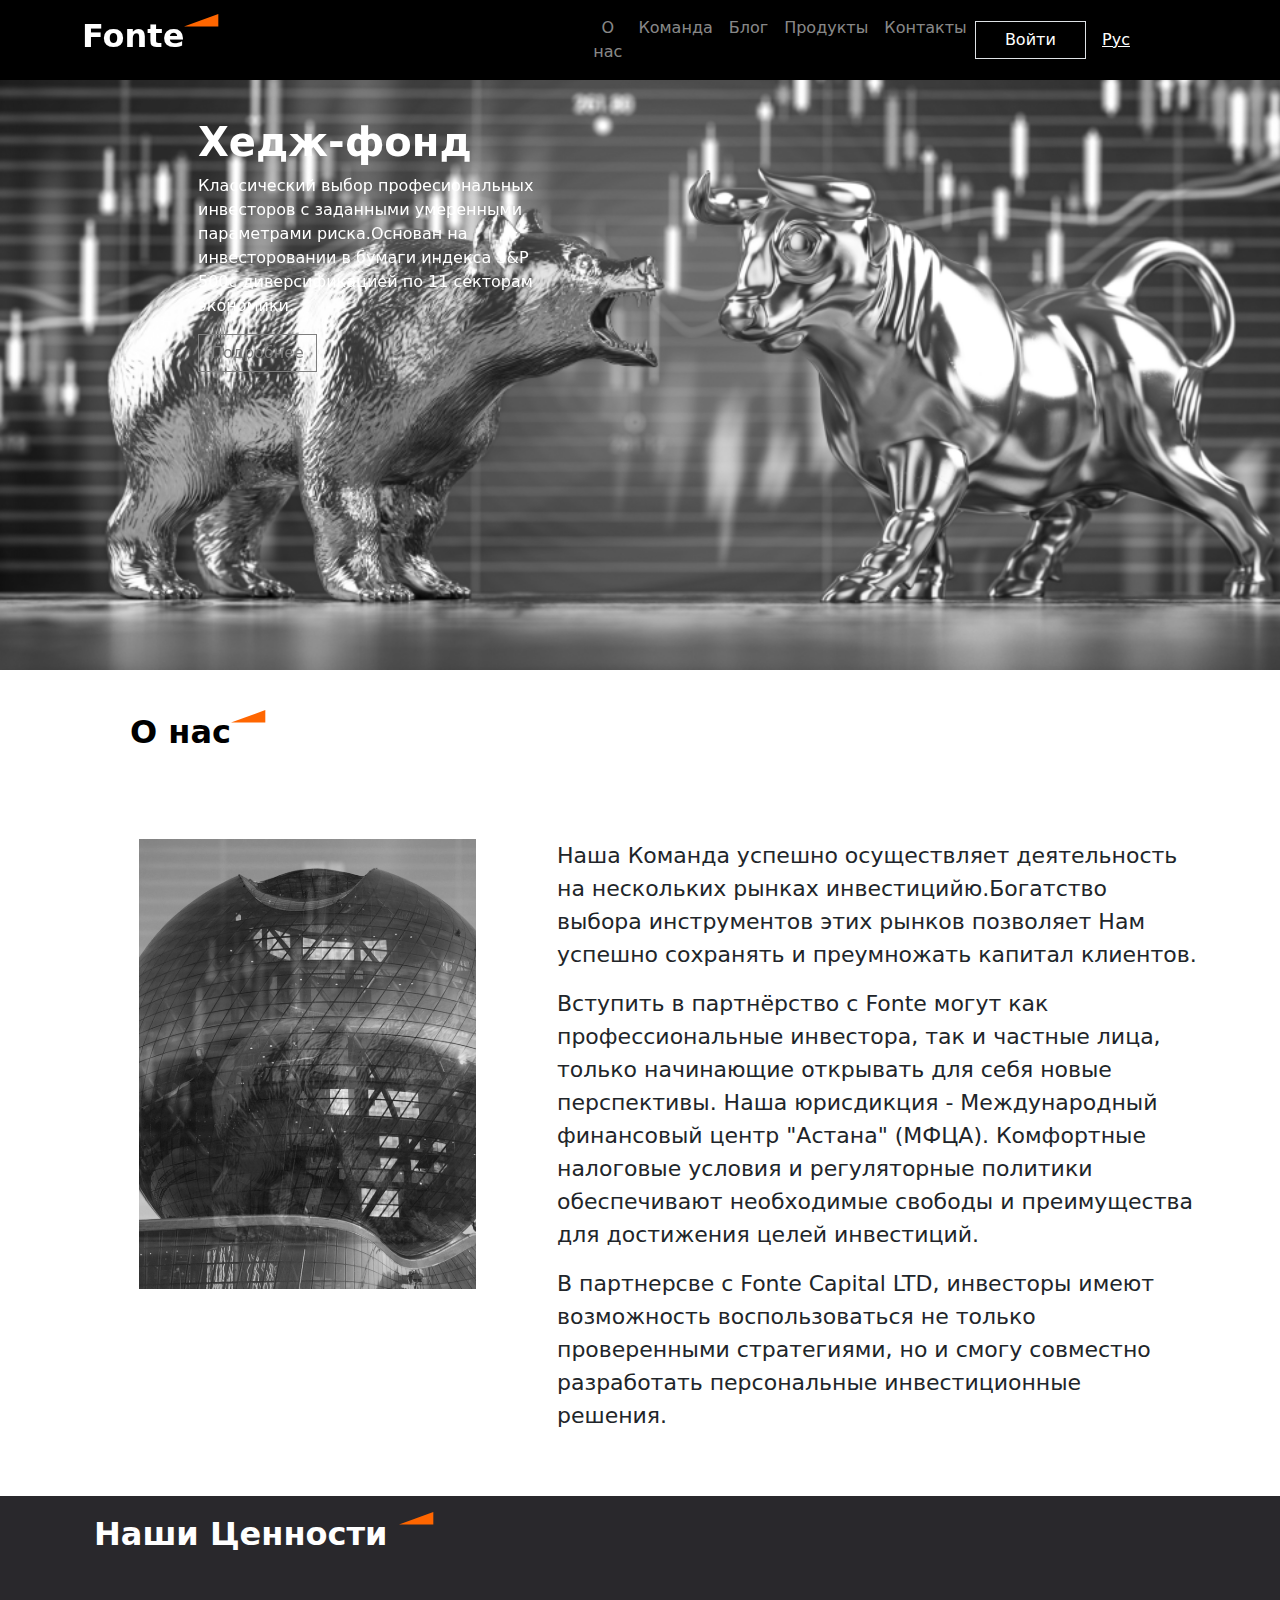
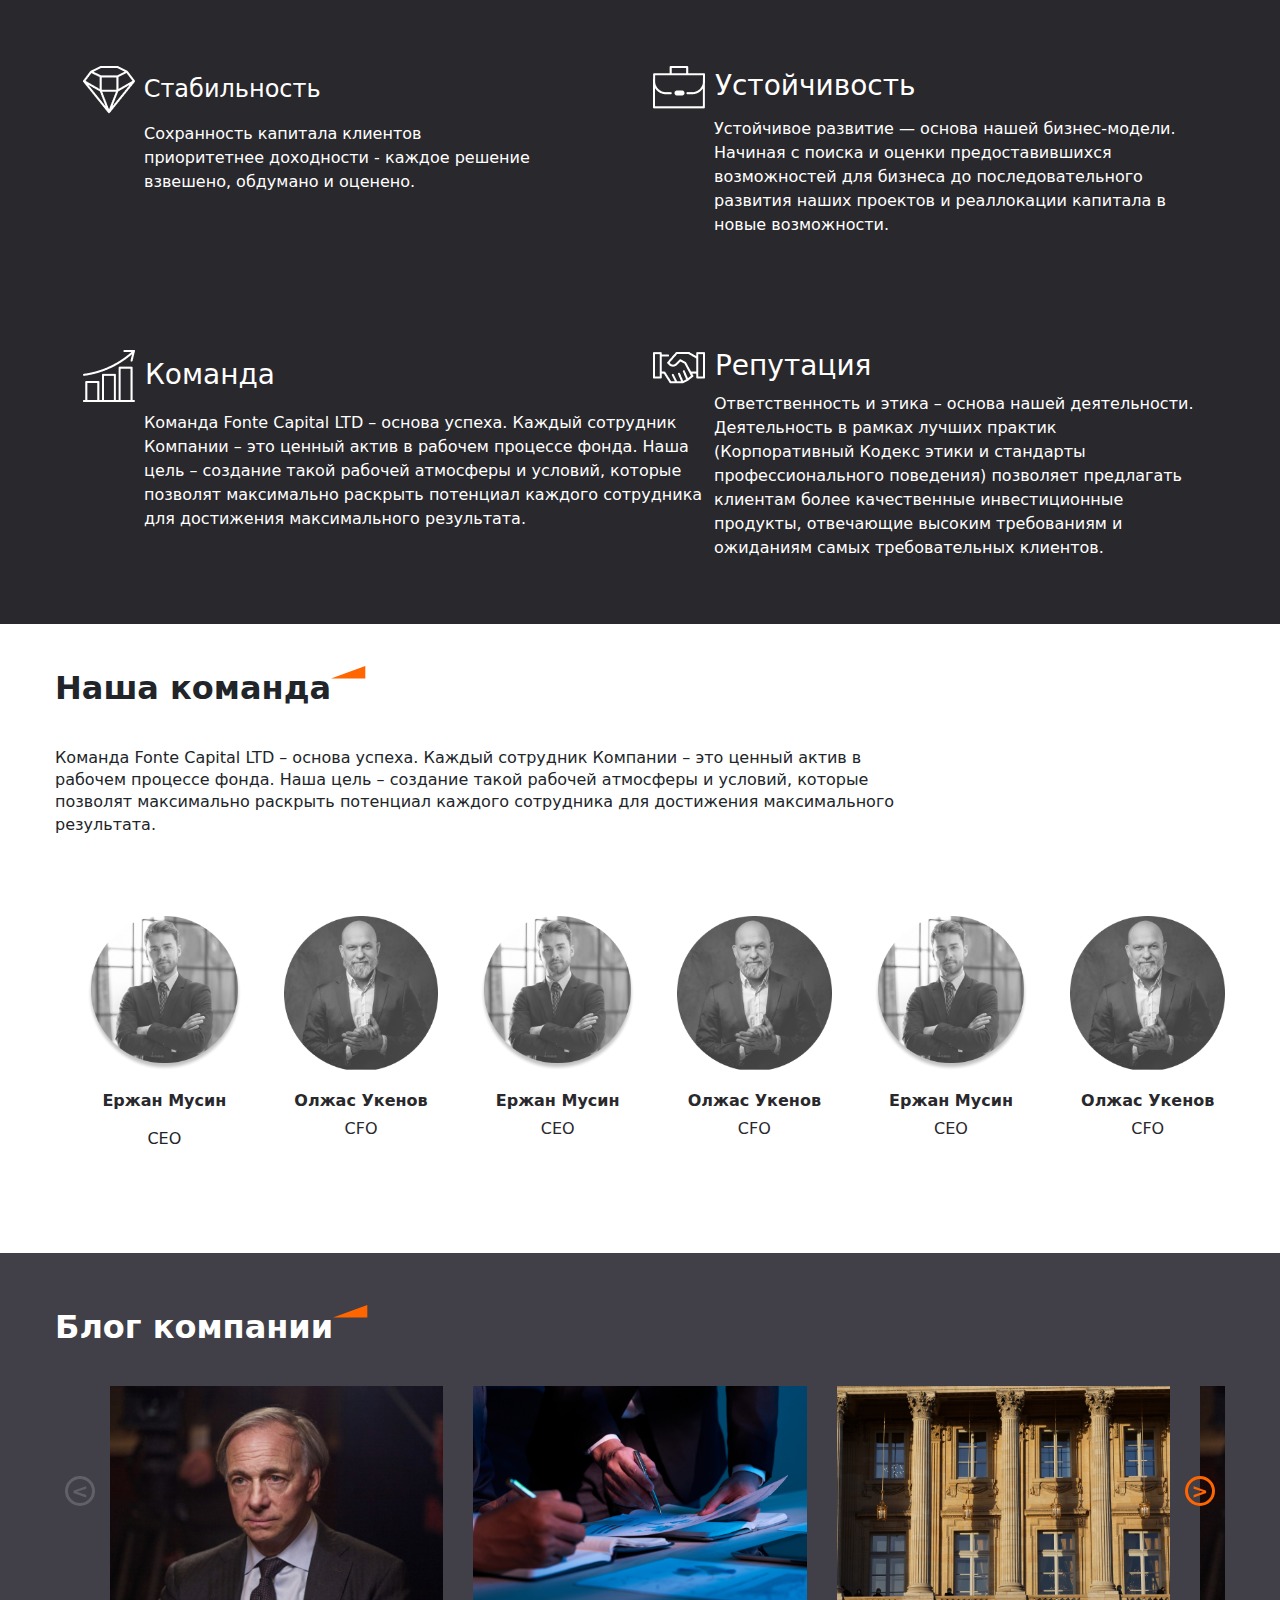
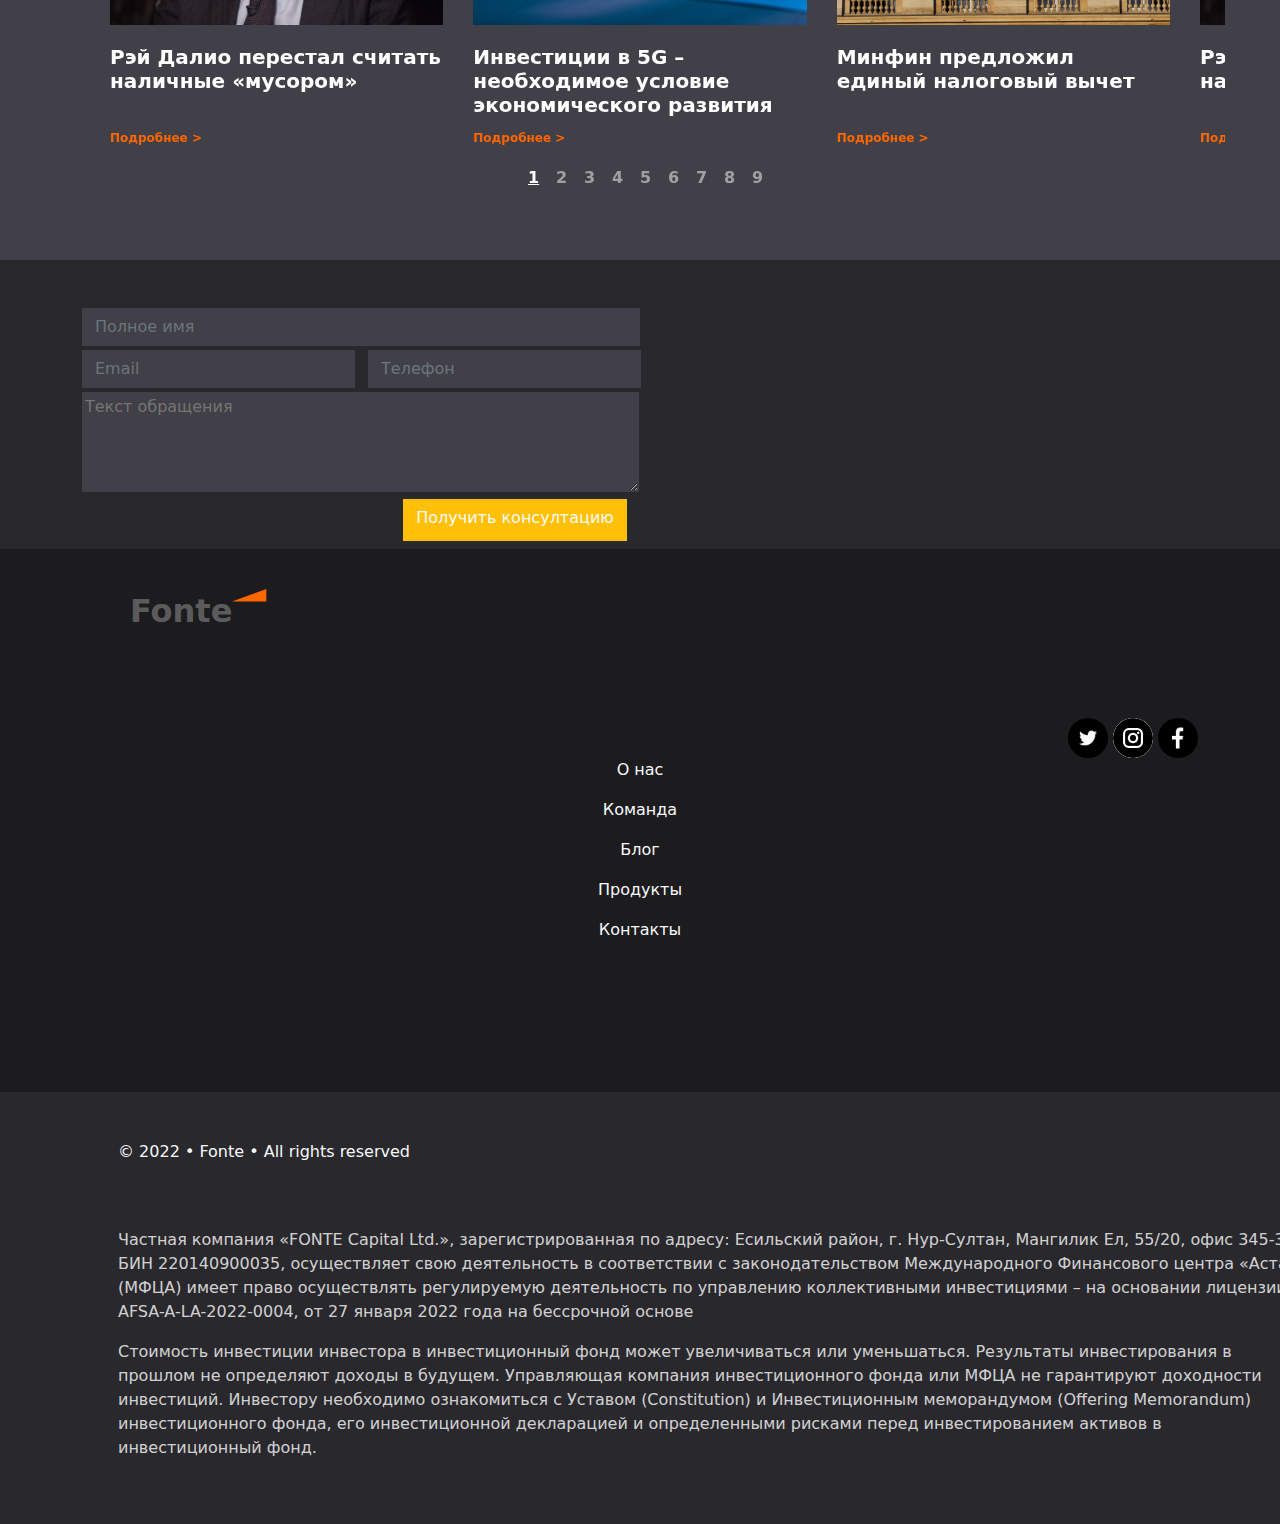
<file: index.html>
<!DOCTYPE html>
<html lang="en">
  <head>
    <meta charset="UTF-8" />
    <meta http-equiv="X-UA-Compatible" content="IE=edge" />
    <meta name="viewport" content="width=device-width, initial-scale=1.0" />
    <link rel="stylesheet" href="css/reset.css" />
    <link rel="stylesheet" href="css/swiper-bundle.min.css" />
    <link rel="stylesheet" href="css/swiper.css" />
    <link rel="stylesheet" href="css/main.css" />
    <link rel="stylesheet" href="css/bootstrap.min.css">
    <script src="lib/swiper/swiper-bundle.min.js" defer></script>
    <script src="js/swiper.js" defer></script>
    <script src="js/app.js" defer></script>
    <link rel="stylesheet" href="css/style.css">
    <title>Document</title>
    
  
  </head>

    <header id="header" class="fined-top fixed-top">
    
      <nav class="navbar navbar-expand-lg navbar-dark " style="background-color: #000;">
    
         <div class="container ">
             <a href="#" class="navbar-brand blog__head mb-2">Fonte</a>
             <div class="hamburger">
              <div class="line"></div>
              <div class="line"></div>
              <div class="line"></div>
          </div>
                <div class="collapse navbar-collapse text-center" id="navContent">
       <ul class="navbar-nav   mb-lg-0 ">
                <li class="nav-item" style="text-decoration:dotted;">
                  <a href="#" class="nav-link nav_a">О нас</a>
                </li>           
                <li class="nav-item">
                  <a href="#" class="nav-link nav_a">Команда</a>
                </li>          
                <li class="nav-item">
                  <a href="index2.html" class="nav-link nav_a">Блог</a>
                </li>
                 <li class="nav-item">
                  <a href="index4.html" class="nav-link nav_a">Продукты</a>
                 </li>
                <li class="nav-item">
                   <a href="index6.html" class="nav-link nav_a">Контакты</a>
                </li>
               
     </ul>
   
  </div>
     <button class=" btn btn-outlike-white  border" type="button">Войти </button>

<a href="#" class="btn-outlike-white p-3">Рус</a>
        
  </div>
      </nav>
      <nav class=" vertical w-100 " style="background-color: #000; height:250px;">
    
        <ul class=" w-100 d-flex  justify-content-center flex-column text-center " >
         <li class="nav-item  ">
           <a class="nav-link text-white" aria-current="page" href="#logo1">О нас</a>
         </li>
         <li class="nav-item">
           <a class="nav-link text-white" href="#href">Команда</a>
         </li>
         <li class="nav-item">
           <a class="nav-link text-white" href="#house">Блог</a>
         </li>
         <li class="nav-item">
           <a class="nav-link text-white" href="#ipotek">Продукты</a>
         </li>
         <li class="nav-item">
           <a class="nav-link text-white" href="#contact"> Контакты</a>
         </li>
 
       
     </ul>
    
 
    
   </nav>
  </header>
  
    <div class="header">
      
      <div class=" p-5" >
         <h3 class="style">Хедж-фонд</h3> 
         <div class="text  ">
                 <p  style="width: 22rem;" >
           Классический выбор професиональных
          инвесторов с заданными умеренными
          параметрами риска.Основан на
          инвесторовании в бумаги индекса S&P 500c
          диверсификацией по 11 секторам экономики. 
      </p>
       <button class=" btn button-color " type="button">Подробнее</button>
         </div>
      </div>
  </div>
 

  <div class="container mb-5">

    <div class="row ">
      <div class="col-12 my-5 mx-5 "><h3 class="blog__head" style="color: #000;">О нас</h3></div>
      <div class=" col-lg-5 col-md-5 col-sm-12 text-center"> <img class="header" style="height: 450px;" src="img/image 18.svg" alt=""></div>
      <div class="col-lg-7 col-md-7 col-sm-12"> <p class=" fw-light" >
        Наша Команда успешно осуществляет деятельность на нескольких рынках 
        инвестицийю.Богатство выбора инструментов этих рынков позволяет Нам
        успешно сохранять и преумножать капитал клиентов.
     </p>

     <p  class=" fw-light"> 
     Вступить в партнёрство с Fonte могут как профессиональные инвестора, так и
     частные лица, только начинающие открывать для себя новые перспективы.
     Наша юрисдикция - Международный финансовый центр "Астана" (МФЦА).
     Комфортные налоговые условия и регуляторные политики  обеспечивают 
     необходимые свободы и преимущества для достижения целей инвестиций.
    </p>

    <p class=" fw-light" >
        В партнерсве с Fonte Capital LTD, инвесторы имеют возможность 
        воспользоваться не только проверенными стратегиями, но и смогу совместно 
        разработать персональные инвестиционные решения.
    </p></div>
    </div>
 
    </div>
<div class="logo">
   <div class="container text-white">
      <div class="row">
        <h1 class="mt- p-4 blog__head">Наши Ценности </h1>
        <div class="col-lg-6 col-md-12 col-sm-12 mb-5 mt-5 ">
          
    <h4><img src="img/14.png" alt="">   Стабильность</h4>  
<p  style="margin-left: 62px; width: 25rem;"> Сохранность капитала клиентов приоритетнее доходности - каждое решение взвешено, обдумано и оценено.</p>
        </div>

 <div class="col-lg-6 col-md-12 col-sm-12 mb-5 mt-5 ">
              <h3><img src="img/4.png" alt=""> Устойчивость</h3>
              <p style="margin-left: 62px; width: 30rem;">Устойчивое развитие — основа нашей бизнес-модели. Начиная с поиска и оценки предоставившихся возможностей для бизнеса до последовательного развития наших проектов и реаллокации капитала в новые возможности.</p>
        
                </div>

        <div class="col-lg-6 col-md-12 col-sm-12 mb-5 mt-5 ">
          <h3><img src="img/41.png" alt=""> Команда</h3>
          <p style="margin-left: 62px; width: 35rem;">Команда Fonte Capital LTD – основа успеха. Каждый сотрудник Компании – это ценный актив в рабочем процессе фонда. Наша цель – создание такой рабочей атмосферы и условий, которые позволят максимально раскрыть потенциал каждого сотрудника для достижения максимального результата.</p>
    
            </div>
           
                <div class="col-lg-6 col-md-12 col-sm-12 mb-5 mt-5 ">
                  <h3><img src="img/12.png" alt=""> Репутация</h3>
              <p style="margin-left: 62px; width: 30rem;">Ответственность и этика – основа нашей деятельности. Деятельность в рамках лучших практик (Корпоративный Кодекс этики и стандарты профессионального поведения) позволяет предлагать клиентам более качественные инвестиционные продукты, отвечающие высоким требованиям и ожиданиям самых требовательных клиентов.</p>
            
                    </div>
      </div>
    </div>
   </div>
      
    <section class="team">
      <div class="wrapper">
        <h3 class="team__head " style="color:#29282C;"><a class="text-dark" style="text-decoration: none;" href="команда"> Наша команда</a></h3>
        <p class="team__text">
          Команда Fonte Capital LTD – основа успеха. Каждый сотрудник Компании – это ценный актив в рабочем процессе
          фонда. Наша цель – создание такой рабочей атмосферы и условий, которые позволят максимально раскрыть потенциал
          каждого сотрудника для достижения максимального результата.
        </p>
        <ul class="team__cards">
          <figure class="team__card">
            <img src="img/photo1.png" alt="" />
            <h4 style="color:#29282C;">Ержан Мусин</h4>
            <p style="color:#29282C;"></p>CEO</p>
          </figure>
          <div class="team__modal team__modal-hidden">
            <div class="team__modal-form">
              <img src="img/photo1.png" alt="" />
              <div>
                <h4 >Ержан Мусин</h4>
                <h4>CEO</h4>
                <p>
                  Наш CEO - выпускник математического факультета МГУ им. Ломоносова, имеет обширный опыт (более 7 лет)
                  работы на Казахстанской фондовой бирже (KASE) и других инвестиционных площадках. Ержан успешно вел
                  проекты по запуску валютных и фондовых фьючерсов, Т+2, «длинные» валютные свопы. Он также является
                  одним из основных методологов по используемой на KASE системы управления рисками, где более 5 лет
                  состоял в Комитете по оценке индекса и ценных бумаг.
                </p>
              </div>
            </div>
          </div>
          <figure class="team__card">
            <img src="img/photo2.png" alt="" />
            <h4 style="color:#29282C;">Олжас Укенов</h4>
            <p style="color:#29282C;">CFO</p>
          </figure>
          <div class="team__modal team__modal-hidden">
            <div class="team__modal-form">
              <img src="img/photo2.png" alt="" />
              <div>
                <h4>Олжас Укенов</h4>
                <h4>CFO</h4>
                <p>
                  CFO нашей команды - выпускник экономического факультета МГУ им. М. Ломоносова, и является обладателем
                  MBA Hult International Business School (Сан-Франциско). Он имеет обширный опыт в финансах: в разное
                  время управлял кредитным подразделением АО «Казкоммерцбанк», возглавлял финансовые департаменты в
                  холдингах «КазАгро», «Зерде» и в крупных телекоммуникационных компаниях. Олжас поддерживает
                  партнерские отношения с рядом крупных зарубежных инвестиционных фондов.
                </p>
              </div>
            </div>
          </div>
          <figure class="team__card">
            <img src="img/photo1.png" alt="" />
            <h4 style="color:#29282C;">Ержан Мусин</h4>
            <p style="color:#29282C;">CEO</p>
          </figure>
          <div class="team__modal team__modal-hidden">
            <div class="team__modal-form">
              <img src="img/photo1.png" alt="" />
              <div>
                <h4>Ержан Мусин</h4>
                <h4>CEO</h4>
                <p>
                  Наш CEO - выпускник математического факультета МГУ им. Ломоносова, имеет обширный опыт (более 7 лет)
                  работы на Казахстанской фондовой бирже (KASE) и других инвестиционных площадках. Ержан успешно вел
                  проекты по запуску валютных и фондовых фьючерсов, Т+2, «длинные» валютные свопы. Он также является
                  одним из основных методологов по используемой на KASE системы управления рисками, где более 5 лет
                  состоял в Комитете по оценке индекса и ценных бумаг.
                </p>
              </div>
            </div>
          </div>
          <figure class="team__card">
            <img src="img/photo2.png" alt="" />
            <h4 style="color:#29282C;">Олжас Укенов</h4>
            <p style="color:#29282C;">CFO</p>
          </figure>
          <div class="team__modal team__modal-hidden">
            <div class="team__modal-form">
              <img src="img/photo2.png" alt="" />
              <div>
                <h4>Олжас Укенов</h4>
                <h4>CFO</h4>
                <p>
                  CFO нашей команды - выпускник экономического факультета МГУ им. М. Ломоносова, и является обладателем
                  MBA Hult International Business School (Сан-Франциско). Он имеет обширный опыт в финансах: в разное
                  время управлял кредитным подразделением АО «Казкоммерцбанк», возглавлял финансовые департаменты в
                  холдингах «КазАгро», «Зерде» и в крупных телекоммуникационных компаниях. Олжас поддерживает
                  партнерские отношения с рядом крупных зарубежных инвестиционных фондов.
                </p>
              </div>
            </div>
          </div>
          <figure class="team__card">
            <img src="img/photo1.png" alt="" />
            <h4 style="color:#29282C;">Ержан Мусин</h4>
            <p style="color:#29282C;">CEO</p>
          </figure>
          <div class="team__modal team__modal-hidden">
            <div class="team__modal-form">
              <img src="img/photo1.png" alt="" />
              <div>
                <h4>Ержан Мусин</h4>
                <h4>CEO</h4>
                <p>
                  Наш CEO - выпускник математического факультета МГУ им. Ломоносова, имеет обширный опыт (более 7 лет)
                  работы на Казахстанской фондовой бирже (KASE) и других инвестиционных площадках. Ержан успешно вел
                  проекты по запуску валютных и фондовых фьючерсов, Т+2, «длинные» валютные свопы. Он также является
                  одним из основных методологов по используемой на KASE системы управления рисками, где более 5 лет
                  состоял в Комитете по оценке индекса и ценных бумаг.
                </p>
              </div>
            </div>
          </div>
          <figure class="team__card">
            <img src="img/photo2.png" alt="" />
            <h4 style="color:#29282C;">Олжас Укенов</h4>
            <p style="color:#29282C;">CFO</p>
          </figure>
          <div class="team__modal team__modal-hidden">
            <div class="team__modal-form">
              <img src="img/photo2.png" alt="" />
              <div>
                <h4>Олжас Укенов</h4>
                <h4>CFO</h4>
                <p>
                  CFO нашей команды - выпускник экономического факультета МГУ им. М. Ломоносова, и является обладателем
                  MBA Hult International Business School (Сан-Франциско). Он имеет обширный опыт в финансах: в разное
                  время управлял кредитным подразделением АО «Казкоммерцбанк», возглавлял финансовые департаменты в
                  холдингах «КазАгро», «Зерде» и в крупных телекоммуникационных компаниях. Олжас поддерживает
                  партнерские отношения с рядом крупных зарубежных инвестиционных фондов.
                </p>
              </div>
            </div>
          </div>
        </ul>
      </div>
    </section>

    <div class="logo1">

    <section class="blog">
      <div class="wrapper">
        <h3 class="blog__head">Блог компании</h3>
        <div class="swiper">
          <div class="swiper-wrapper">
            <div class="blog__card swiper-slide">
              <img src="img/slide1.png" alt="" />
              <div class="blog__info">
                <h4>Рэй Далио перестал считать наличные «мусором»</h4>
                <a href="index2.html">Подробнее</a>
              </div>
            </div>
            <div class="blog__card swiper-slide">
              <img src="img/slide2.png" alt="" />
              <div class="blog__info">
                <h4>Инвестиции в 5G – необходимое условие экономического развития</h4>
                <a href="index2.html">Подробнее</a>
              </div>
            </div>
            <div class="blog__card swiper-slide">
              <img src="img/slide3.png" alt="" />
              <div class="blog__info">
                <h4>Минфин предложил единый налоговый вычет</h4>
                <a href="index3.html">Подробнее</a>
              </div>
            </div>
            <div class="blog__card swiper-slide">
              <img src="img/slide1.png" alt="" />
              <div class="blog__info">
                <h4>Рэй Далио перестал считать наличные «мусором»</h4>
                <a href="index2.html">Подробнее</a>
              </div>
            </div>
            <div class="blog__card swiper-slide">
              <img src="img/slide2.png" alt="" />
              <div class="blog__info">
                <h4>Инвестиции в 5G – необходимое условие экономического развития</h4>
                <a href="index2.html">Подробнее</a>
              </div>
            </div>
            <div class="blog__card swiper-slide">
              <img src="img/slide3.png" alt="" />
              <div class="blog__info">
                <h4>Минфин предложил единый налоговый вычет</h4>
                <a href="index3.html">Подробнее</a>
              </div>
            </div>
            <div class="blog__card swiper-slide">
              <img src="img/slide1.png" alt="" />
              <div class="blog__info">
                <h4>Рэй Далио перестал считать наличные «мусором»</h4>
                <a href="index2.html">Подробнее</a>
              </div>
            </div>
            <div class="blog__card swiper-slide">
              <img src="img/slide2.png" alt="" />
              <div class="blog__info">
                <h4>Инвестиции в 5G – необходимое условие экономического развития</h4>
                <a href="index2.html">Подробнее</a>
              </div>
            </div>
            <div class="blog__card swiper-slide">
              <img src="img/slide3.png" alt="" />
              <div class="blog__info">
                <h4>Минфин предложил единый налоговый вычет</h4>
                <a href="inde3.html">Подробнее</a>
              </div>
            </div>
          </div>
          <div class="swiper-pagination"></div>
          <div class="swiper-button-prev">&lt;</div>
          <div class="swiper-button-next">&gt;</div>
        </div>
      </div>
    </section>
  </div>
<div class="logo">
  <div class="container ">
    <div class=" row   ">
      <div class="col-lg-12 col-md-12 col-md-12 mb-1 mt-5">
        <input style="background-color: #413F47; border-color: #413F47;" type="text" class="form-control  w-50  rounded-0" placeholder="Полное имя">
      </div>
      <div class="col-lg-6 col-md-6 col-md-12 mb-1">
        <input style="background-color: #413F47; border-color: #413F47;" type="text" class="form-control w-50  rounded-0" placeholder="Email">
      </div>
      <div class="col-lg-6 col-md-6 col-md-12 mb-1 ">
        <input style="margin-left: -52%; background-color: #413F47; border-color: #413F47;" type="text" class="form-control w-50 d-flex flex-end  rounded-0" placeholder="Телефон">
      </div>
      <div class="col-lg-12 col-md-6 col-md-12 w-50">
        <textarea class=" " placeholder="Текст обращения" style="height: 100px; width:102% !important; background-color: #413F47; border-color: #413F47;"></textarea>
      </div>
      <div class="col-lg-12 col-md-12 col-md-12 mb-2 text-center ">
        <button class="btn btn-warning text-light" >Получить консултацию </button>
      </div>
    </div>
  </div>
</div>
<div class="logo2 " style="background-color:  #1C1C1E;" >  
  <div class="container ">
  <div class="row">
    <div class="col-lg-12 col-md-12 col-md-12 p-" style="background-color:  #1C1C1E;">
        <h3 class="blog__head p-5" style="color: rgba(255, 255, 255, 0.3);">Fonte</h3>
           <div class="text-end">
          <img class="color-png p-2 text-light rounded-circle " viewBox="0 0 50 50" width="40px" height="40px" src="img/twitter.png" alt="">
          <img class="rounded-circle" style="background-color: #fff; " viewBox="0 0 50 50" width="40px" height="40px" src="img/instagram.png" alt="">
          <img class="color-png p-2 text-light rounded-circle " viewBox="0 0 50 50" width="40px" height="40px" src="img/facebook.png" alt="">
          
                 </div>
        <div class=" text-center" style="margin-bottom: 150px;">
                <p><a class="bg text-light text_a" style="text-decoration: none;" href="">О нас</a></p>
      <p><a class="text-light text_a" style="text-decoration: none;" href="">Команда</a></p>
      <p><a class="text-light text_a" style="text-decoration: none;" href="index2.html">Блог</a></p>
      <p><a class="text-light text_a" style="text-decoration: none;" href="index4.html">Продукты</a></p>
      <p><a class="text-light text_a" style="text-decoration: none;" href="">Контакты</a></p>
   
        </div>
     
    </div>
  </div>
</div>
</div>
<footer>
  <div class="logo">
      <div class="container">
    <div class="row">
       <div class=" col-lg-12 col-md-12 col-md-12 text-light p-5" >
    <p class="text-style ">© 2022 • Fonte • All rights reserved</p>
    <p class="fszp_12px pt-5" style="width: 75rem; color: #FFFFFFCC;">Частная компания «FONTE Capital Ltd.»,  зарегистрированная по адресу: Есильский район, г. Нур-Султан, Мангилик Ел, 55/20, офис 345-346, БИН 220140900035, осуществляет свою деятельность в соответствии с законодательством Международного Финансового центра «Астана» (МФЦА)  имеет право осуществлять регулируемую деятельность по управлению коллективными инвестициями – на основании лицензии № AFSA-A-LA-2022-0004, от 27 января 2022 года на бессрочной основе</p>
     <p style="width: 72rem; color: #FFFFFFCC;">
        Стоимость инвестиции инвестора в инвестиционный фонд может увеличиваться или уменьшаться. Результаты инвестирования в прошлом не определяют доходы в будущем. Управляющая компания инвестиционного фонда или МФЦА не гарантируют доходности инвестиций. Инвестору необходимо ознакомиться с Уставом (Constitution) и Инвестиционным меморандумом (Offering Memorandum) инвестиционного фонда, его инвестиционной декларацией и определенными рисками перед инвестированием активов в инвестиционный фонд.
     </p>
        
</div>
    </div>
  </div>
  </div>
</footer>
  </body>
</html>
</file>
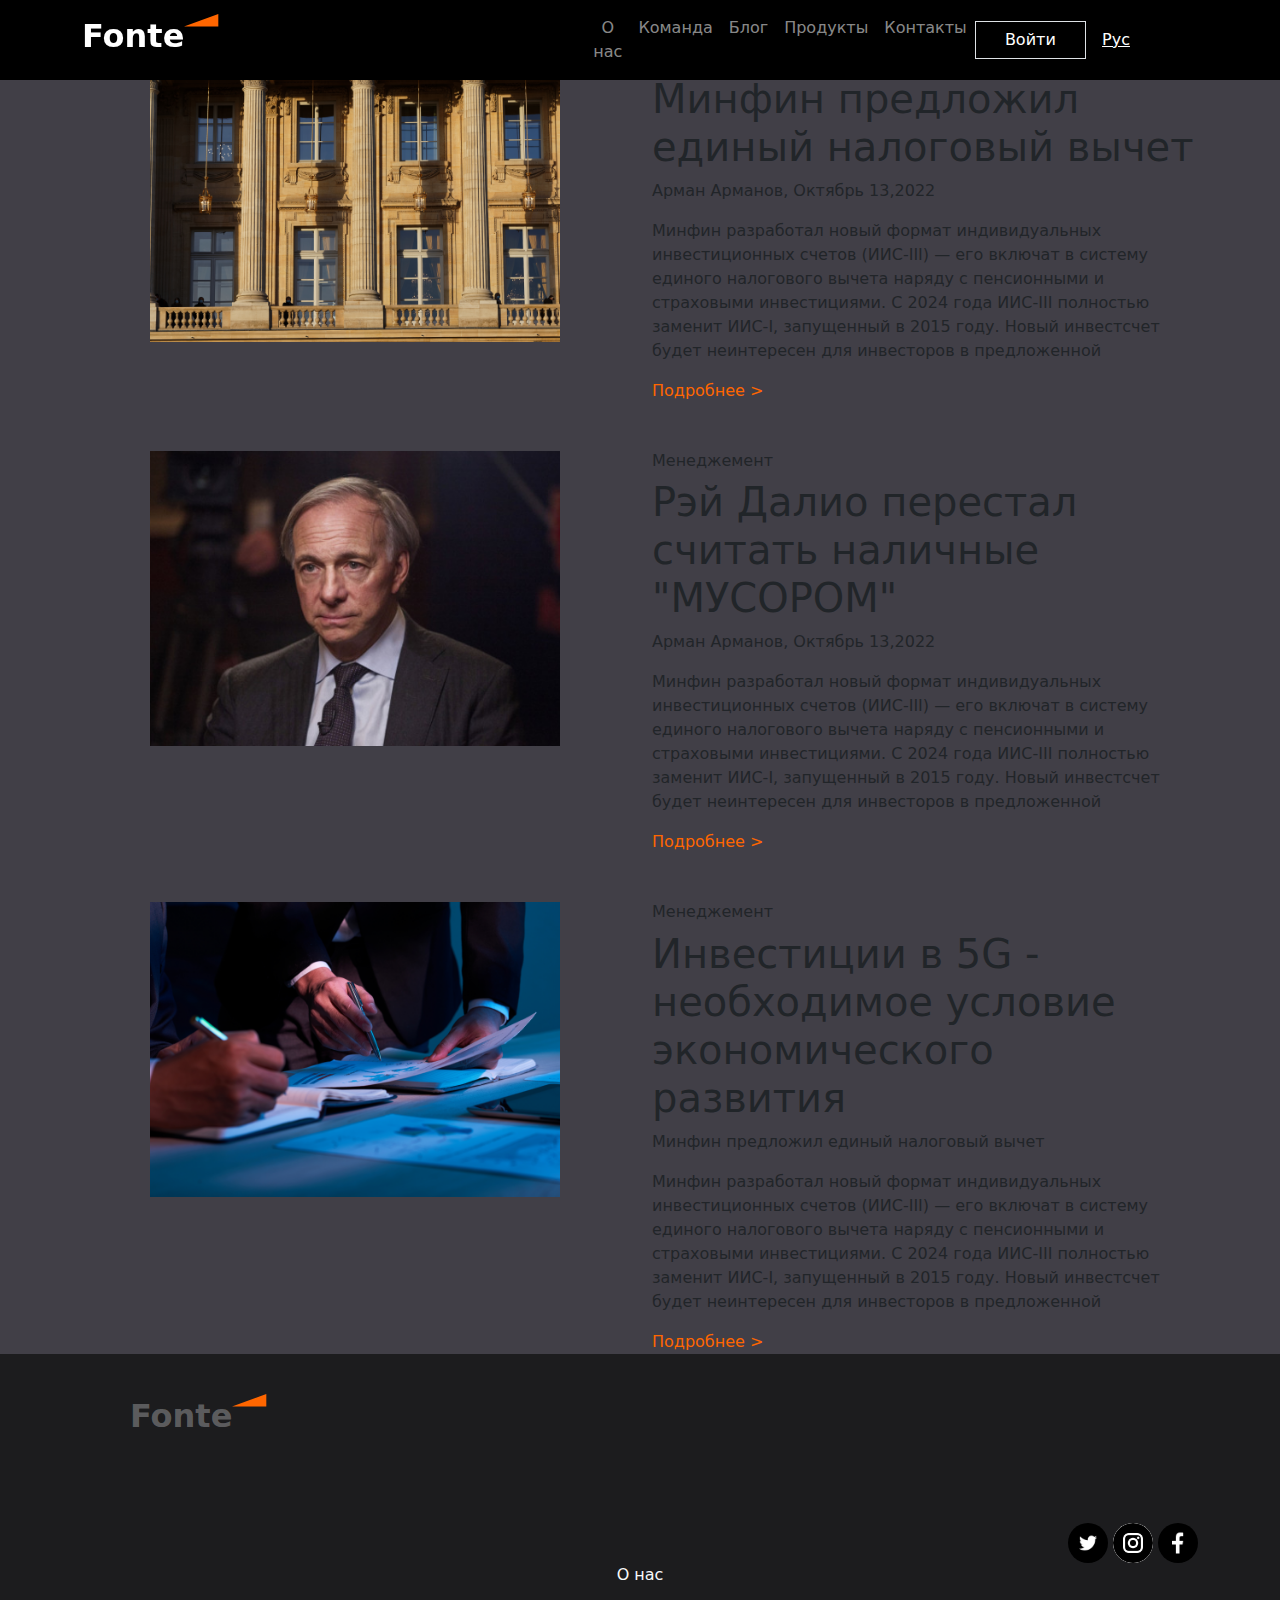
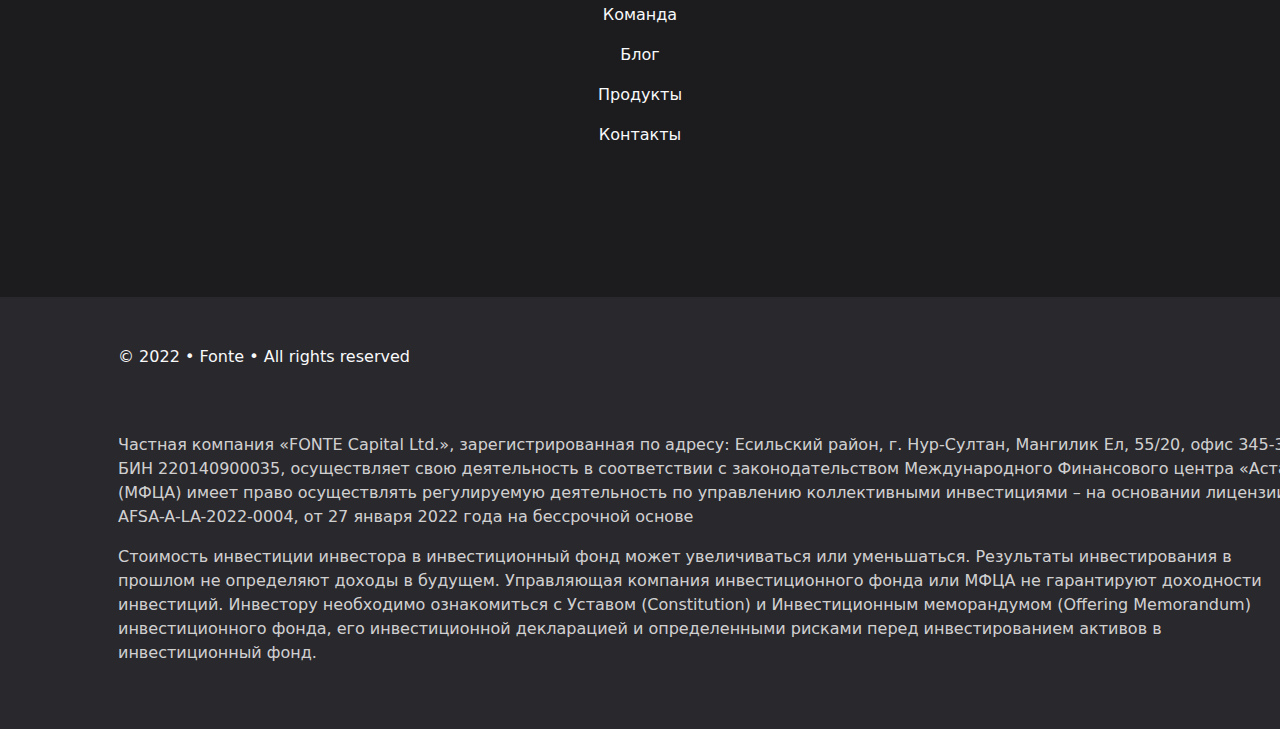
<file: index2.html>
<!DOCTYPE html>
<html lang="en">
<head>
    <meta charset="UTF-8">
    <meta http-equiv="X-UA-Compatible" content="IE=edge">
    <meta name="viewport" content="width=device-width, initial-scale=1.0">
    <title>Document</title>
    <link rel="stylesheet" href="css/reset.css" />
    <link rel="stylesheet" href="css/swiper-bundle.min.css" />
    <link rel="stylesheet" href="css/swiper.css" />
    <link rel="stylesheet" href="css/main.css" />
    <link rel="stylesheet" href="css/bootstrap.min.css">
    <script src="lib/swiper/swiper-bundle.min.js" defer></script>
    <script src="js/swiper.js" defer></script>
    <script src="js/app.js" defer></script>
    <link rel="stylesheet" href="css/style.css">

</head>
<body>
   
    <header id="header" class="fined-top fixed-top">
    
        <nav class="navbar navbar-expand-lg navbar-dark " style="background-color: #000;">
      
           <div class="container ">
               <a href="#" class="navbar-brand blog__head mb-2">Fonte</a>
               <div class="hamburger">
                <div class="line"></div>
                <div class="line"></div>
                <div class="line"></div>
            </div>
                  <div class="collapse navbar-collapse text-center" id="navContent">
         <ul class="navbar-nav   mb-lg-0 ">
                  <li class="nav-item" style="text-decoration:dotted;">
                    <a href="index.html" class="nav-link nav_a">О нас</a>
                  </li>           
                  <li class="nav-item">
                    <a href="#" class="nav-link nav_a">Команда</a>
                  </li>          
                  <li class="nav-item">
                    <a href="index2.html" class="nav-link nav_a">Блог</a>
                  </li>
                   <li class="nav-item">
                    <a href="index4.html" class="nav-link nav_a">Продукты</a>
                   </li>
                  <li class="nav-item">
                     <a href="index6.html" class="nav-link nav_a">Контакты</a>
                  </li>
                 
       </ul>
     
    </div>
       <button class=" btn btn-outlike-white  border" type="button">Войти </button>
    
          <a href="#" class="btn-outlike-white p-3">Рус</a>
    </div>
        </nav>
        <nav class=" vertical w-100 " style="background-color: #000; height:250px;">
      
          <ul class=" w-100 d-flex  justify-content-center flex-column text-center " >
           <li class="nav-item  ">
             <a class="nav-link text-white" aria-current="page" href="#logo1">О нас</a>
           </li>
           <li class="nav-item">
             <a class="nav-link text-white" href="#href">Команда</a>
           </li>
           <li class="nav-item">
             <a class="nav-link text-white" href="#house">Блог</a>
           </li>
           <li class="nav-item">
             <a class="nav-link text-white" href="#ipotek">Продукты</a>
           </li>
           <li class="nav-item">
             <a class="nav-link text-white" href="#contact"> Контакты</a>
           </li>
   
         
       </ul>
      
   
      
     </nav>
    </header>
    <div class="logo1">
    <div class="container">
        <div class="row">
            <div class="col-lg-6 col-md-12 col-sm-12 text-center mt-5">
             <img src="img/slide3.png"  class="w-75" alt="" />
            </div>
            <div class="col-lg-6 col-md-12 col-sm-12 mt-5">
                <h6>Менеджемент</h6>
                <h1>Минфин предложил единый налоговый вычет</h1>
                <p>Арман Арманов, Октябрь 13,2022</p>
                <p>Минфин разработал новый формат индивидуальных инвестиционных счетов (ИИС-III) — его включат в систему единого налогового вычета наряду с пенсионными и страховыми инвестициями. С 2024 года ИИС-III полностью заменит ИИС-I, запущенный в 2015 году. Новый инвестсчет будет неинтересен для инвесторов в предложенной </p>
                <a class="ab" href="index3.html">Подробнее ></a>
            </div>
           
            <div class="col-lg-6 col-md-12 col-sm-12 text-center mt-5">
                <img src="img/slide1.png"  class="w-75" alt="" />
               </div>
               <div class="col-lg-6 col-md-12 col-sm-12 mt-5">
                   <h6>Менеджемент</h6>
                   <h1>Рэй Далио перестал считать наличные "МУСОРОМ"</h1>
                   <p>Арман Арманов, Октябрь 13,2022</p>
                   <p>Минфин разработал новый формат индивидуальных инвестиционных счетов (ИИС-III) — его включат в систему единого налогового вычета наряду с пенсионными и страховыми инвестициями. С 2024 года ИИС-III полностью заменит ИИС-I, запущенный в 2015 году. Новый инвестсчет будет неинтересен для инвесторов в предложенной </p>
                   <a class="ab" href="#">Подробнее ></a>
               </div>
               <div class="col-lg-6 col-md-12 col-sm-12 text-center mt-5">
                <img src="img/slide2.png"  class="w-75" alt="" />
               </div>
               <div class="col-lg-6 col-md-12 col-sm-12 mt-5">
                   <h6>Менеджемент</h6>
                   <h1>Инвестиции в 5G - необходимое условие экономического развития</h1>
               <p>Минфин предложил единый налоговый вычет</p>
                   <p>Минфин разработал новый формат индивидуальных инвестиционных счетов (ИИС-III) — его включат в систему единого налогового вычета наряду с пенсионными и страховыми инвестициями. С 2024 года ИИС-III полностью заменит ИИС-I, запущенный в 2015 году. Новый инвестсчет будет неинтересен для инвесторов в предложенной </p>
                   <a class="ab" href="">Подробнее ></a>
               </div>

        </div>
    </div>
    <div class="logo2 " style="background-color:  #1C1C1E;">  
        <div class="container ">
        <div class="row">
          <div class="col-lg-12 col-md-12 col-md-12 p-" style="background-color:  #1C1C1E;">
              <h3 class="blog__head p-5" style="color: rgba(255, 255, 255, 0.3);">Fonte</h3>
                 <div class="text-end">
                <img class="color-png p-2 text-light rounded-circle " viewBox="0 0 50 50" width="40px" height="40px" src="img/twitter.png" alt="">
                <img class="rounded-circle" style="background-color: #fff; " viewBox="0 0 50 50" width="40px" height="40px" src="img/instagram.png" alt="">
                <img class="color-png p-2 text-light rounded-circle " viewBox="0 0 50 50" width="40px" height="40px" src="img/facebook.png" alt="">
                
              </div>
              <div class="text-center" style="margin-bottom: 150px;">
                      <p><a class="text-light text_a" style="text-decoration: none;" href="">О нас</a></p>
            <p><a class="text-light text_a" style="text-decoration: none;" href="">Команда</a></p>
            <p><a class="text-light text_a" style="text-decoration: none;" href="index2.html">Блог</a></p>
            <p><a class="text-light text_a" style="text-decoration: none;" href="index4.html">Продукты</a></p>
            <p><a class="text-light text_a" style="text-decoration: none;" href="">Контакты</a></p>
         
              </div>
           
          </div>
        </div>
      </div>
      </div>
      <footer>
        <div class="logo">
            <div class="container">
          <div class="row">
             <div class=" col-lg-12 col-md-12 col-md-12 text-light p-5" >
          <p class="text-style ">© 2022 • Fonte • All rights reserved</p>
          <p class="fszp_12px pt-5" style="width: 75rem; color: #FFFFFFCC;">Частная компания «FONTE Capital Ltd.»,  зарегистрированная по адресу: Есильский район, г. Нур-Султан, Мангилик Ел, 55/20, офис 345-346, БИН 220140900035, осуществляет свою деятельность в соответствии с законодательством Международного Финансового центра «Астана» (МФЦА)  имеет право осуществлять регулируемую деятельность по управлению коллективными инвестициями – на основании лицензии № AFSA-A-LA-2022-0004, от 27 января 2022 года на бессрочной основе</p>
           <p style="width: 72rem; color: #FFFFFFCC;">
              Стоимость инвестиции инвестора в инвестиционный фонд может увеличиваться или уменьшаться. Результаты инвестирования в прошлом не определяют доходы в будущем. Управляющая компания инвестиционного фонда или МФЦА не гарантируют доходности инвестиций. Инвестору необходимо ознакомиться с Уставом (Constitution) и Инвестиционным меморандумом (Offering Memorandum) инвестиционного фонда, его инвестиционной декларацией и определенными рисками перед инвестированием активов в инвестиционный фонд.
           </p>
              
      </div>
          </div>
        </div>
        </div>
      </footer>
      
    
</body>
</html>
</file>
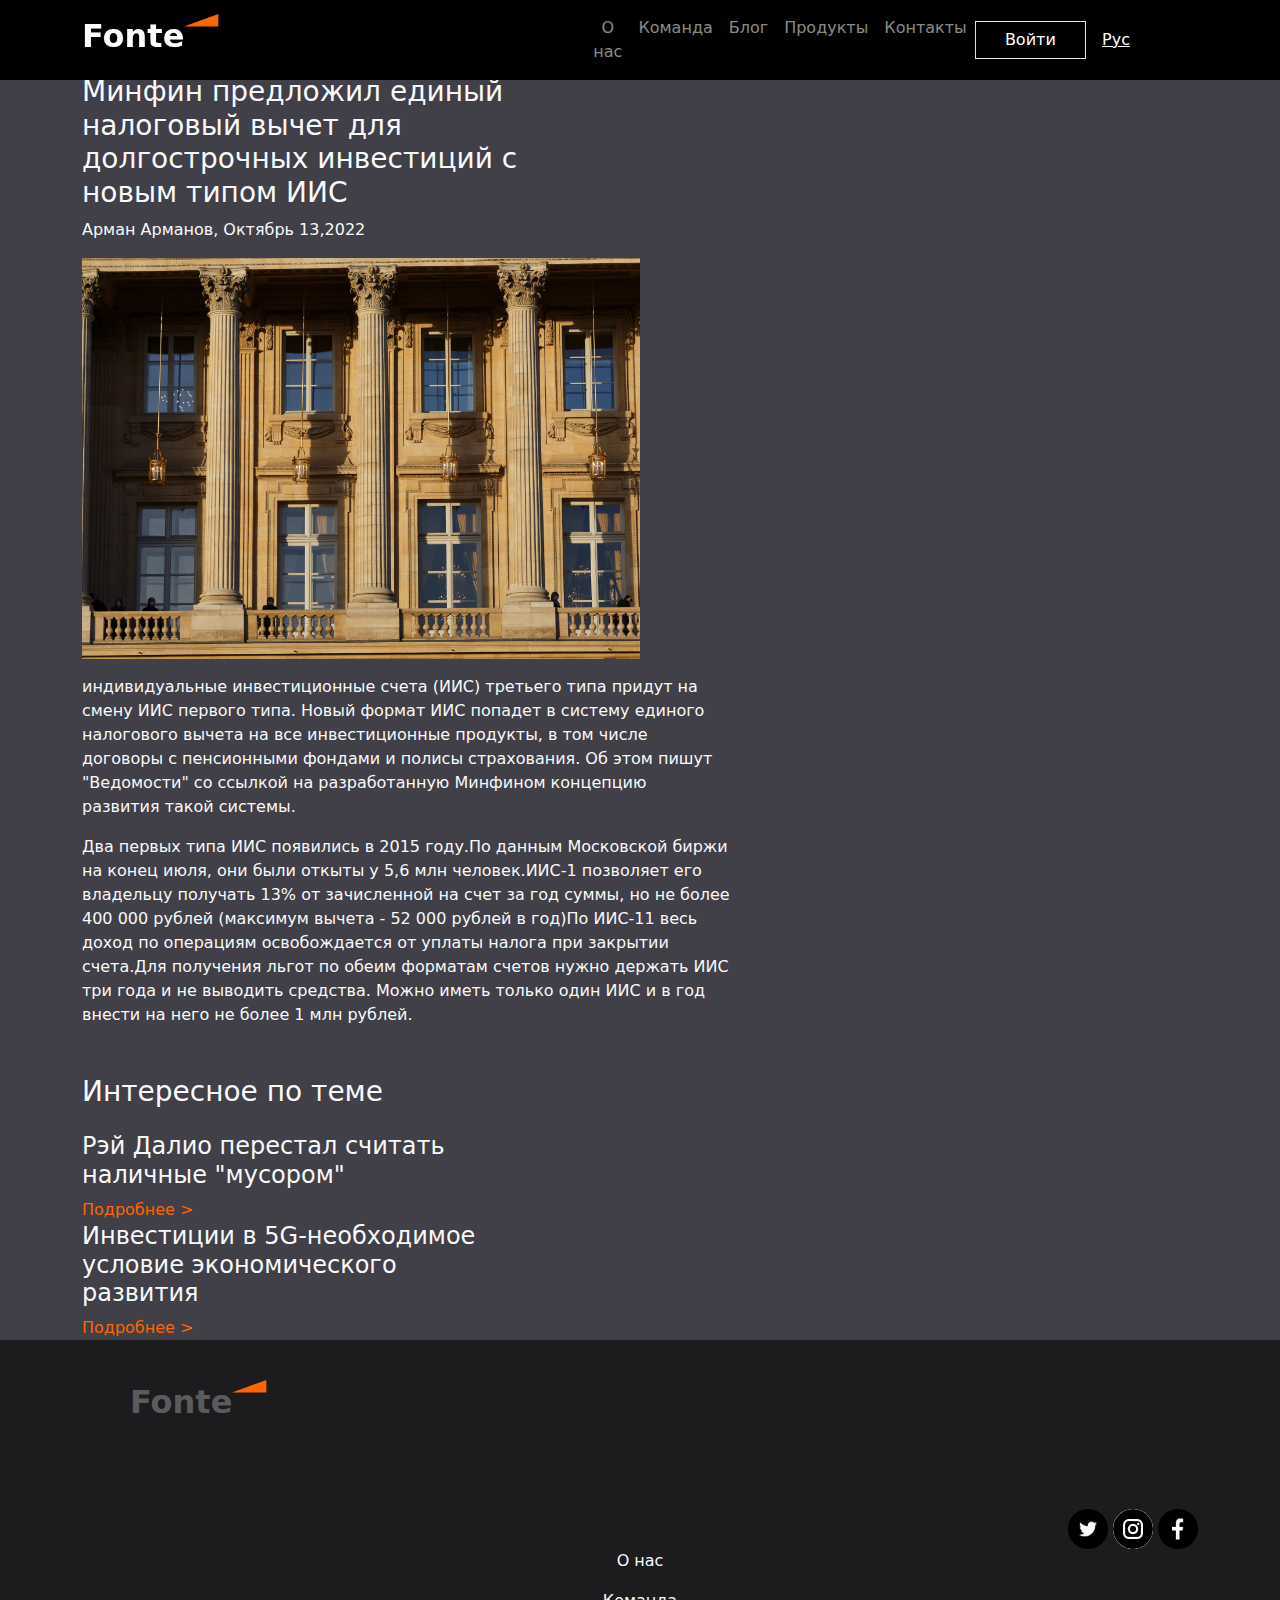
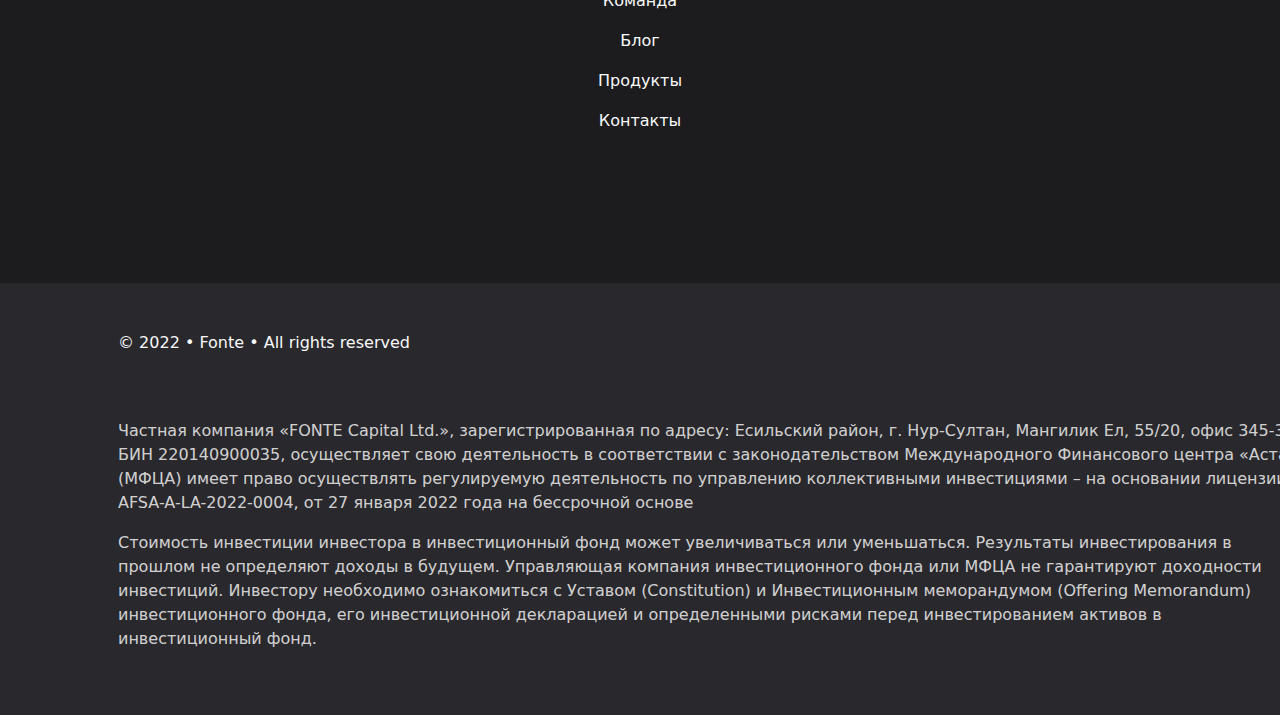
<file: index3.html>
<!DOCTYPE html>
<html lang="en">
<head>
    <meta charset="UTF-8">
    <meta http-equiv="X-UA-Compatible" content="IE=edge">
    <meta name="viewport" content="width=device-width, initial-scale=1.0">
    <link rel="stylesheet" href="css/reset.css" />
    <link rel="stylesheet" href="css/swiper-bundle.min.css" />
    <link rel="stylesheet" href="css/swiper.css" />
    <link rel="stylesheet" href="css/main.css" />
    <link rel="stylesheet" href="css/bootstrap.min.css">
    <script src="lib/swiper/swiper-bundle.min.js" defer></script>
    <script src="js/swiper.js" defer></script>
    <script src="js/app.js" defer></script>
    <link rel="stylesheet" href="css/style.css">
    <title>Document</title>
</head>
<body style="background-color:#413F47;">
   
  <header id="header" class="fined-top fixed-top">
    
    <nav class="navbar navbar-expand-lg navbar-dark " style="background-color: #000;">
  
       <div class="container ">
           <a href="#" class="navbar-brand blog__head mb-2">Fonte</a>
           <div class="hamburger">
            <div class="line"></div>
            <div class="line"></div>
            <div class="line"></div>
        </div>
              <div class="collapse navbar-collapse text-center" id="navContent">
     <ul class="navbar-nav   mb-lg-0 ">
              <li class="nav-item" style="text-decoration:dotted;">
                <a href="index.html" class="nav-link nav_a">О нас</a>
              </li>           
              <li class="nav-item">
                <a href="#" class="nav-link nav_a">Команда</a>
              </li>          
              <li class="nav-item">
                <a href="index2.html" class="nav-link nav_a">Блог</a>
              </li>
               <li class="nav-item">
                <a href="index4.html" class="nav-link nav_a">Продукты</a>
               </li>
              <li class="nav-item">
                 <a href="index6.html" class="nav-link nav_a">Контакты</a>
              </li>
             
   </ul>
 
</div>
   <button class=" btn btn-outlike-white  border" type="button">Войти </button>

      <a href="#" class="btn-outlike-white p-3">Рус</a>
</div>
    </nav>
    <nav class=" vertical w-100 " style="background-color: #000; height:250px;">
  
      <ul class=" w-100 d-flex  justify-content-center flex-column text-center " >
       <li class="nav-item  ">
         <a class="nav-link text-white" aria-current="page" href="#logo1">О нас</a>
       </li>
       <li class="nav-item">
         <a class="nav-link text-white" href="#href">Команда</a>
       </li>
       <li class="nav-item">
         <a class="nav-link text-white" href="#house">Блог</a>
       </li>
       <li class="nav-item">
         <a class="nav-link text-white" href="#ipotek">Продукты</a>
       </li>
       <li class="nav-item">
         <a class="nav-link text-white" href="#contact"> Контакты</a>
       </li>

     
   </ul>
  

  
 </nav>
</header>
    <div class="mt-5">
            <div class="container text-light mt-5 ">
          <h6>Блог/Минфин предложил единый</h6>
    <h3  style="width: 32rem;">Минфин предложил единый налоговый вычет для долгострочных инвестиций с новым типом ИИС</h3>
    <p>Арман Арманов, Октябрь 13,2022</p>
    <img class="w-50 " src="img/slide3.png" alt="">
    <div class="mt-3">
           <p style="width: 40rem;">индивидуальные инвестиционные счета (ИИС) третьего типа придут на смену ИИС
        первого типа. Новый формат ИИС попадет в систему единого налогового вычета на все
        инвестиционные продукты, в том числе договоры с пенсионными фондами и полисы
        страхования. Об этом пишут "Ведомости" со ссылкой на разработанную Минфином 
        концепцию развития такой системы. 
    </p>
    <p style="width: 41rem;">
        Два первых типа ИИС появились в 2015 году.По данным Московской биржи на конец
         июля, они были откыты у 5,6 млн  человек.ИИС-1 позволяет его владельцу получать 13%
         от зачисленной на счет за год суммы, но не более 400 000 рублей (максимум вычета -
         52 000 рублей в год)По ИИС-11 весь доход по операциям освобождается от уплаты 
         налога при закрытии счета.Для получения льгот по обеим форматам счетов нужно 
         держать ИИС три года и не выводить средства. Можно иметь только один ИИС и в год 
         внести  на него не более 1 млн рублей.
    </p>
    </div>
 
    <div class="mt-5">
        <h3>Интересное  по теме</h3>
   
<div class="mt-4">
    <h4 style="width: 25rem;">Рэй Далио перестал считать наличные "мусором"</h4>
    <a class="ab" href="#">Подробнее ></a>
</div>
<div>
    <h4 style="width: 25rem;">Инвестиции в 5G-необходимое условие экономического развития </h4>
    <a class="ab" href="#">Подробнее ></a>
</div>
 </div>
    </div>
    </div>
    <div class="logo2 " style="background-color:  #1C1C1E;">  
        <div class="container ">
        <div class="row">
          <div class="col-lg-12 col-md-12 col-md-12 p-" style="background-color:  #1C1C1E;">
              <h3 class="blog__head p-5" style="color: rgba(255, 255, 255, 0.3);">Fonte</h3>
                 <div class="text-end">
                <img class="color-png p-2 text-light rounded-circle " viewBox="0 0 50 50" width="40px" height="40px" src="img/twitter.png" alt="">
                <img class="rounded-circle" style="background-color: #fff; " viewBox="0 0 50 50" width="40px" height="40px" src="img/instagram.png" alt="">
                <img class="color-png p-2 text-light rounded-circle " viewBox="0 0 50 50" width="40px" height="40px" src="img/facebook.png" alt="">
                
              </div>
              <div class="text-center" style="margin-bottom: 150px;">
                      <p><a class="text-light text_a" style="text-decoration: none;" href="">О нас</a></p>
            <p><a class="text-light text_a" style="text-decoration: none;" href="">Команда</a></p>
            <p><a class="text-light text_a" style="text-decoration: none;" href="index2.html">Блог</a></p>
            <p><a class="text-light text_a" style="text-decoration: none;" href="index4.html">Продукты</a></p>
            <p><a class="text-light text_a" style="text-decoration: none;" href="">Контакты</a></p>
         
              </div>
           
          </div>
        </div>
      </div>
      </div>
      <footer>
        <div class="logo">
            <div class="container">
          <div class="row">
             <div class=" col-lg-12 col-md-12 col-md-12 text-light p-5" >
          <p class="text-style ">© 2022 • Fonte • All rights reserved</p>
          <p class="fszp_12px pt-5" style="width: 75rem; color: #FFFFFFCC;">Частная компания «FONTE Capital Ltd.»,  зарегистрированная по адресу: Есильский район, г. Нур-Султан, Мангилик Ел, 55/20, офис 345-346, БИН 220140900035, осуществляет свою деятельность в соответствии с законодательством Международного Финансового центра «Астана» (МФЦА)  имеет право осуществлять регулируемую деятельность по управлению коллективными инвестициями – на основании лицензии № AFSA-A-LA-2022-0004, от 27 января 2022 года на бессрочной основе</p>
           <p style="width: 72rem; color: #FFFFFFCC;">
              Стоимость инвестиции инвестора в инвестиционный фонд может увеличиваться или уменьшаться. Результаты инвестирования в прошлом не определяют доходы в будущем. Управляющая компания инвестиционного фонда или МФЦА не гарантируют доходности инвестиций. Инвестору необходимо ознакомиться с Уставом (Constitution) и Инвестиционным меморандумом (Offering Memorandum) инвестиционного фонда, его инвестиционной декларацией и определенными рисками перед инвестированием активов в инвестиционный фонд.
           </p>
              
      </div>
          </div>
        </div>
        </div>
      </footer>
      
  

</body>
</html>
</file>
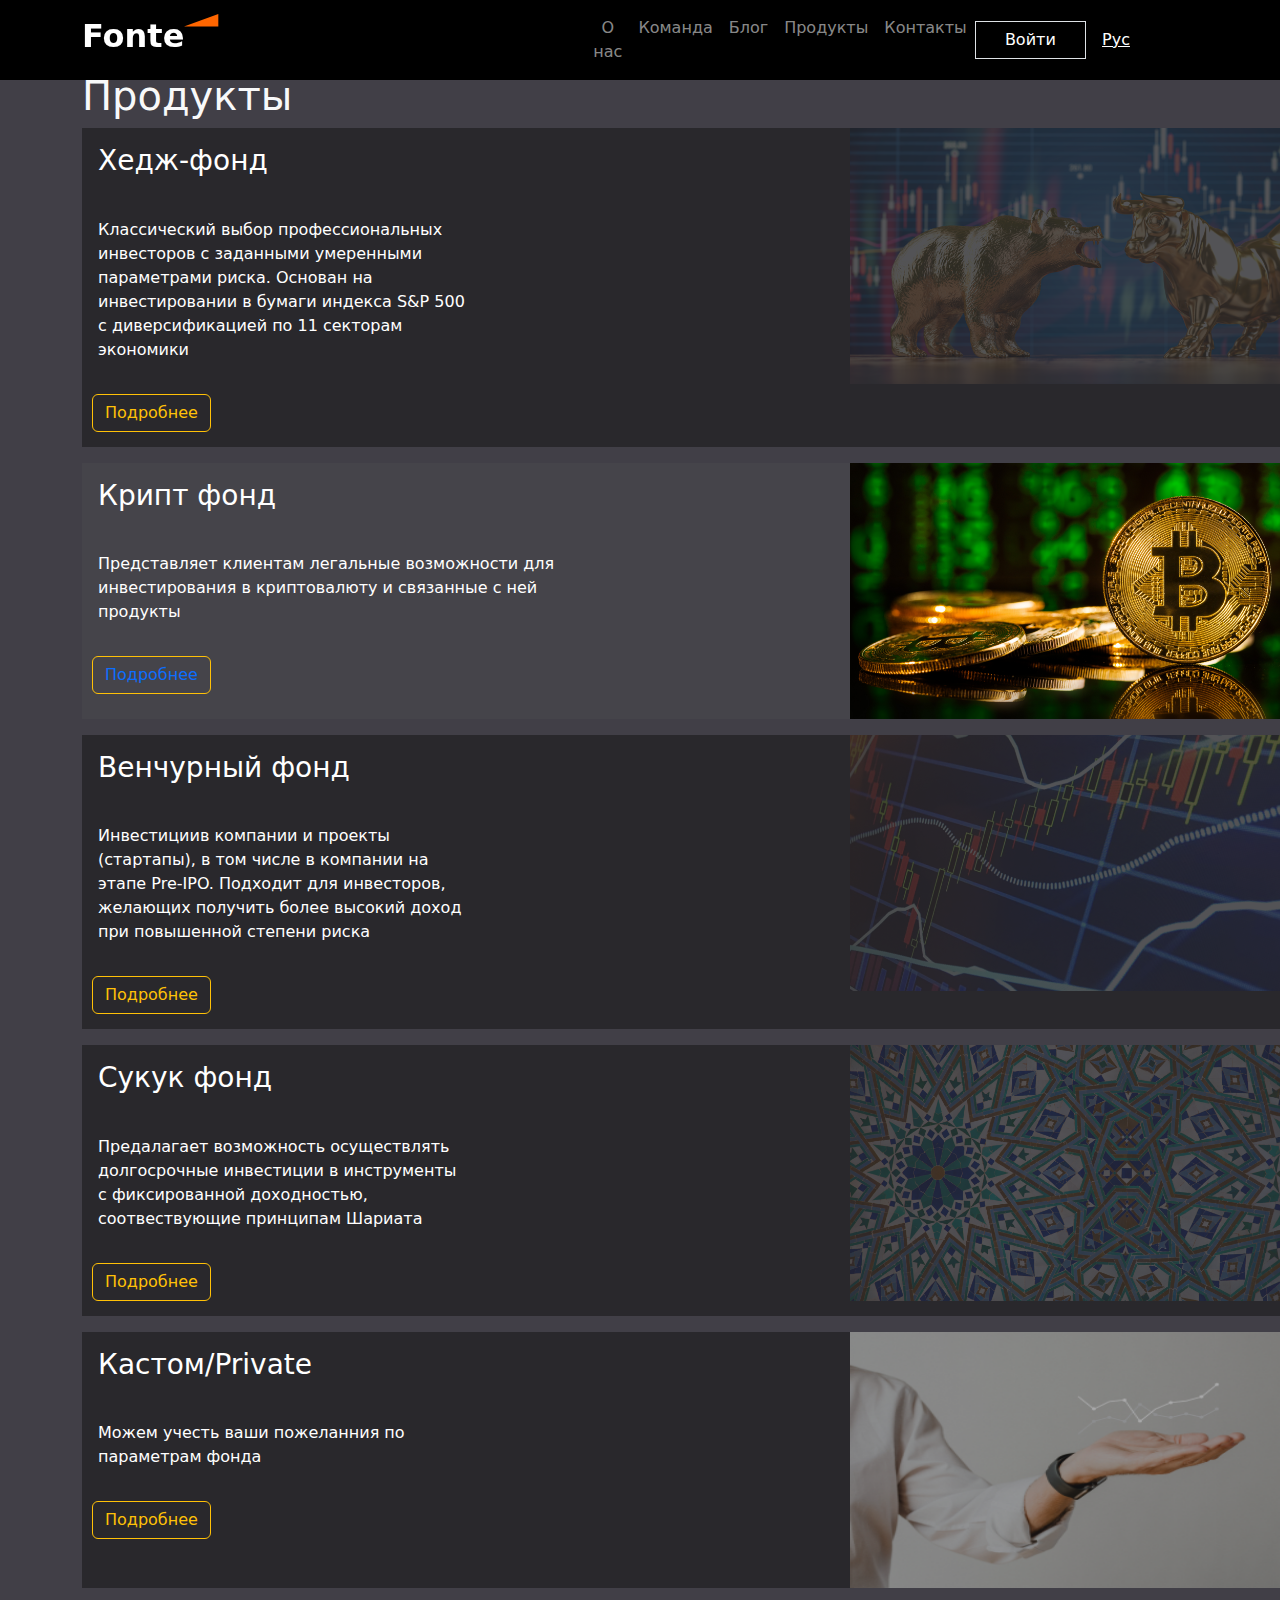
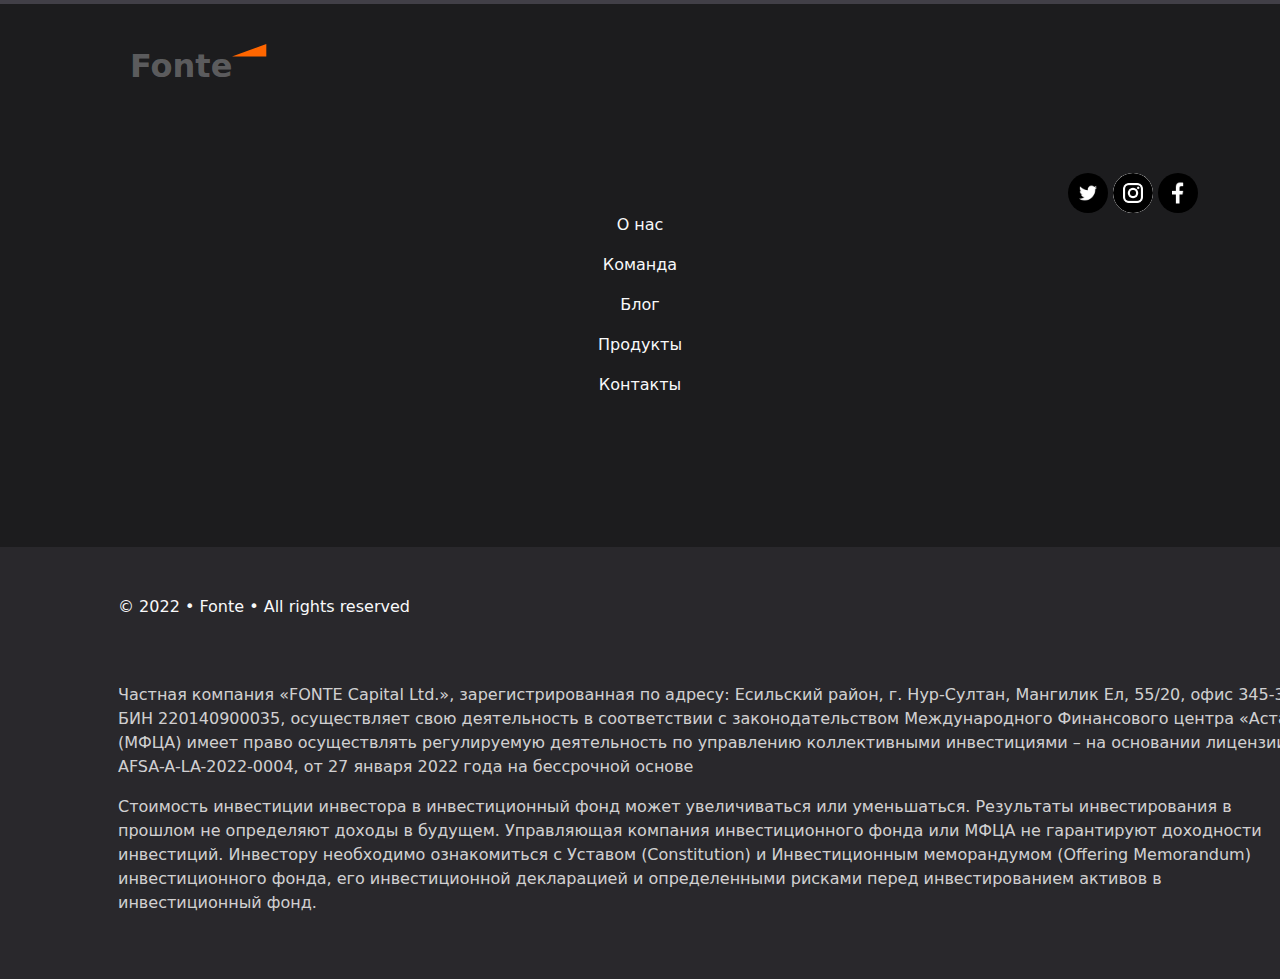
<file: index4.html>
<!DOCTYPE html>
<html lang="en">
<head>
    <meta charset="UTF-8">
    <meta http-equiv="X-UA-Compatible" content="IE=edge">
    <meta name="viewport" content="width=device-width, initial-scale=1.0">
    <link rel="stylesheet" href="css/reset.css" />
    <link rel="stylesheet" href="css/swiper-bundle.min.css" />
    <link rel="stylesheet" href="css/swiper.css" />
    <link rel="stylesheet" href="css/main.css" />
    <link rel="stylesheet" href="css/bootstrap.min.css">
    <script src="lib/swiper/swiper-bundle.min.js" defer></script>
    <script src="js/swiper.js" defer></script>
    <script src="js/app.js" defer></script>
    <link rel="stylesheet" href="css/style.css">
    <title>Document</title>
</head>
<body style="background-color:#413F47;">
   
  <header id="header" class="fined-top fixed-top">
    
    <nav class="navbar navbar-expand-lg navbar-dark " style="background-color: #000;">
  
       <div class="container ">
           <a href="#" class="navbar-brand blog__head mb-2">Fonte</a>
           <div class="hamburger">
            <div class="line"></div>
            <div class="line"></div>
            <div class="line"></div>
        </div>
              <div class="collapse navbar-collapse text-center" id="navContent">
     <ul class="navbar-nav   mb-lg-0 ">
              <li class="nav-item" style="text-decoration:dotted;">
                <a href="index.html" class="nav-link nav_a">О нас</a>
              </li>           
              <li class="nav-item">
                <a href="#" class="nav-link nav_a">Команда</a>
              </li>          
              <li class="nav-item">
                <a href="index2.html" class="nav-link nav_a">Блог</a>
              </li>
               <li class="nav-item">
                <a href="index4.html" class="nav-link nav_a">Продукты</a>
               </li>
              <li class="nav-item">
                 <a href="index6.html" class="nav-link nav_a">Контакты</a>
              </li>
             
   </ul>
 
</div>
   <button class=" btn btn-outlike-white  border" type="button">Войти </button>

      <a href="#" class="btn-outlike-white p-3">Рус</a>
</div>
    </nav>
    <nav class=" vertical w-100 " style="background-color: #000; height:250px;">
  
      <ul class=" w-100 d-flex  justify-content-center flex-column text-center " >
       <li class="nav-item  ">
         <a class="nav-link text-white" aria-current="page" href="#logo1">О нас</a>
       </li>
       <li class="nav-item">
         <a class="nav-link text-white" href="#href">Команда</a>
       </li>
       <li class="nav-item">
         <a class="nav-link text-white" href="#house">Блог</a>
       </li>
       <li class="nav-item">
         <a class="nav-link text-white" href="#ipotek">Продукты</a>
       </li>
       <li class="nav-item">
         <a class="nav-link text-white" href="#contact"> Контакты</a>
       </li>

     
   </ul>
  

  
 </nav>
</header>    <div class="container ">
        <div class="row text-light mt-5">
          <div class="col-lg-12 col-md-12 col-md-12 mt-4"> <h1>Продукты</h1></div>
          <div class="col-lg-6 col-md-6 col-md-12">
              <div class="border-box1" style="width: 80rem;">
          <img src="img/a1.png" style="opacity: 0.2; width: 32rem; float:right; " >
          <h3 class="p-3">Хедж-фонд</h3>
          <p class="p-3" style="width: 25rem;">Классический выбор профессиональных инвесторов с заданными умеренными параметрами риска. Основан на инвестировании в бумаги индекса S&P 500 с диверсификацией по 11 секторам экономики</p>
          <button class="btn btn-outline-warning " style="margin-left: 10px; margin-bottom: 15px;">Подробнее</button>
          <br style="clear:both">
          </div>
          <div class="col-lg-6 col-md-6 col-md-12 mt-3  ">
            <div class="border-box " style="width: 80rem;">
              <img  src="img/a.png" style="width: 32rem; float:right;" >
              <h3 class="p-3">Крипт фонд</h3>
              <p class="p-3 fs-16" style="width: 32rem;">Представляет клиентам легальные возможности для инвестирования в криптовалюту и связанные с ней продукты</p>
              <button class="btn btn-outline-warning pull-right " style="margin-left: 10px; margin-bottom: 15px;"><a style="text-decoration: none;" href="index5.html"> Подробнее</a> </button>
              <br style="clear:both">
              </div>
          </div>
          <div class="col-lg-6 col-md-6 col-md-12 mt-3">
            <div class="border-box1" style="width: 80rem;">
              <img src="img/a2.png" style="opacity: 0.2; width: 32rem; float:right; " >
              <h3 class="p-3">Венчурный фонд</h3>
              <p class="p-3 fs-16" style="width: 25rem;">Инвестициив компании и проекты (стартапы), в том числе в компании на этапе Pre-IPO. Подходит для инвесторов, желающих получить более высокий доход при повышенной степени риска </p>
              <button class="btn btn-outline-warning " style="margin-left: 10px; margin-bottom: 15px;">Подробнее</button>
              
              </div>
          </div>
          <div class="col-lg-6 col-md-6 col-md-12 mt-3">
      
            <div class="border-box1" style="width: 80rem;">
              <img src="img/a3.png" style="opacity: 0.2; width: 32rem; float:right; " >
              <h3 class="p-3">Сукук фонд</h3>
              <p class="p-3" style="width: 25rem;">Предалагает возможность осуществлять долгосрочные инвестиции в инструменты с фиксированной доходностью, соотвествующие принципам Шариата  </p>
              <button class="btn btn-outline-warning" style="margin-left: 10px; margin-bottom: 15px;">Подробнее</button>
              <br style="clear:both">
              </div>
          </div>
          <div class="col-lg-6 col-md-6 col-md-12 mt-3">
            
                <div class="border-box1" style="width: 80rem;">
                  <img src="img/Rectangle .png" style= "height: 16rem; width: 32rem; float:right; " >
                  <h3 class="p-3">Кастом/Private</h3>
                  <p class="p-3" style="width: 25rem;">Можем учесть ваши пожеланния по параметрам фонда </p>
                  <button class="btn btn-outline-warning" style="margin-left: 10px; margin-bottom: 15px;">Подробнее</button>
                  <br style="clear:both">
                  </div>
          </div>
          <div class="mt-3"> 
          </div>
          </div>
        </div>
        </div>
      </div>
      <div class="logo2 " style="background-color:  #1C1C1E;">  
        <div class="container ">
        <div class="row">
          <div class="col-lg-12 col-md-12 col-md-12 p-" style="background-color:  #1C1C1E;">
              <h3 class="blog__head p-5" style="color: rgba(255, 255, 255, 0.3);">Fonte</h3>
                 <div class="text-end">
                <img class="color-png p-2 text-light rounded-circle " viewBox="0 0 50 50" width="40px" height="40px" src="img/twitter.png" alt="">
                <img class="rounded-circle" style="background-color: #fff; " viewBox="0 0 50 50" width="40px" height="40px" src="img/instagram.png" alt="">
                <img class="color-png p-2 text-light rounded-circle " viewBox="0 0 50 50" width="40px" height="40px" src="img/facebook.png" alt="">
                
              </div>
              <div class="text-center" style="margin-bottom: 150px;">
                      <p><a class="text-light text_a" style="text-decoration: none;" href="">О нас</a></p>
            <p><a class="text-light text_a" style="text-decoration: none;" href="">Команда</a></p>
            <p><a class="text-light text_a" style="text-decoration: none;" href="index2.html">Блог</a></p>
            <p><a class="text-light text_a" style="text-decoration: none;" href="index4.html">Продукты</a></p>
            <p><a class="text-light text_a" style="text-decoration: none;" href="">Контакты</a></p>
         
              </div>
           
          </div>
        </div>
      </div>
      </div>
      <footer>
        <div class="logo">
            <div class="container">
          <div class="row">
             <div class=" col-lg-12 col-md-12 col-md-12 text-light p-5" >
          <p class="text-style ">© 2022 • Fonte • All rights reserved</p>
          <p class="fszp_12px pt-5" style="width: 75rem; color: #FFFFFFCC;">Частная компания «FONTE Capital Ltd.»,  зарегистрированная по адресу: Есильский район, г. Нур-Султан, Мангилик Ел, 55/20, офис 345-346, БИН 220140900035, осуществляет свою деятельность в соответствии с законодательством Международного Финансового центра «Астана» (МФЦА)  имеет право осуществлять регулируемую деятельность по управлению коллективными инвестициями – на основании лицензии № AFSA-A-LA-2022-0004, от 27 января 2022 года на бессрочной основе</p>
           <p style="width: 72rem; color: #FFFFFFCC;">
              Стоимость инвестиции инвестора в инвестиционный фонд может увеличиваться или уменьшаться. Результаты инвестирования в прошлом не определяют доходы в будущем. Управляющая компания инвестиционного фонда или МФЦА не гарантируют доходности инвестиций. Инвестору необходимо ознакомиться с Уставом (Constitution) и Инвестиционным меморандумом (Offering Memorandum) инвестиционного фонда, его инвестиционной декларацией и определенными рисками перед инвестированием активов в инвестиционный фонд.
           </p>
              
      </div>
          </div>
        </div>
        </div>
      </footer>
      
</body>
</html>
</file>
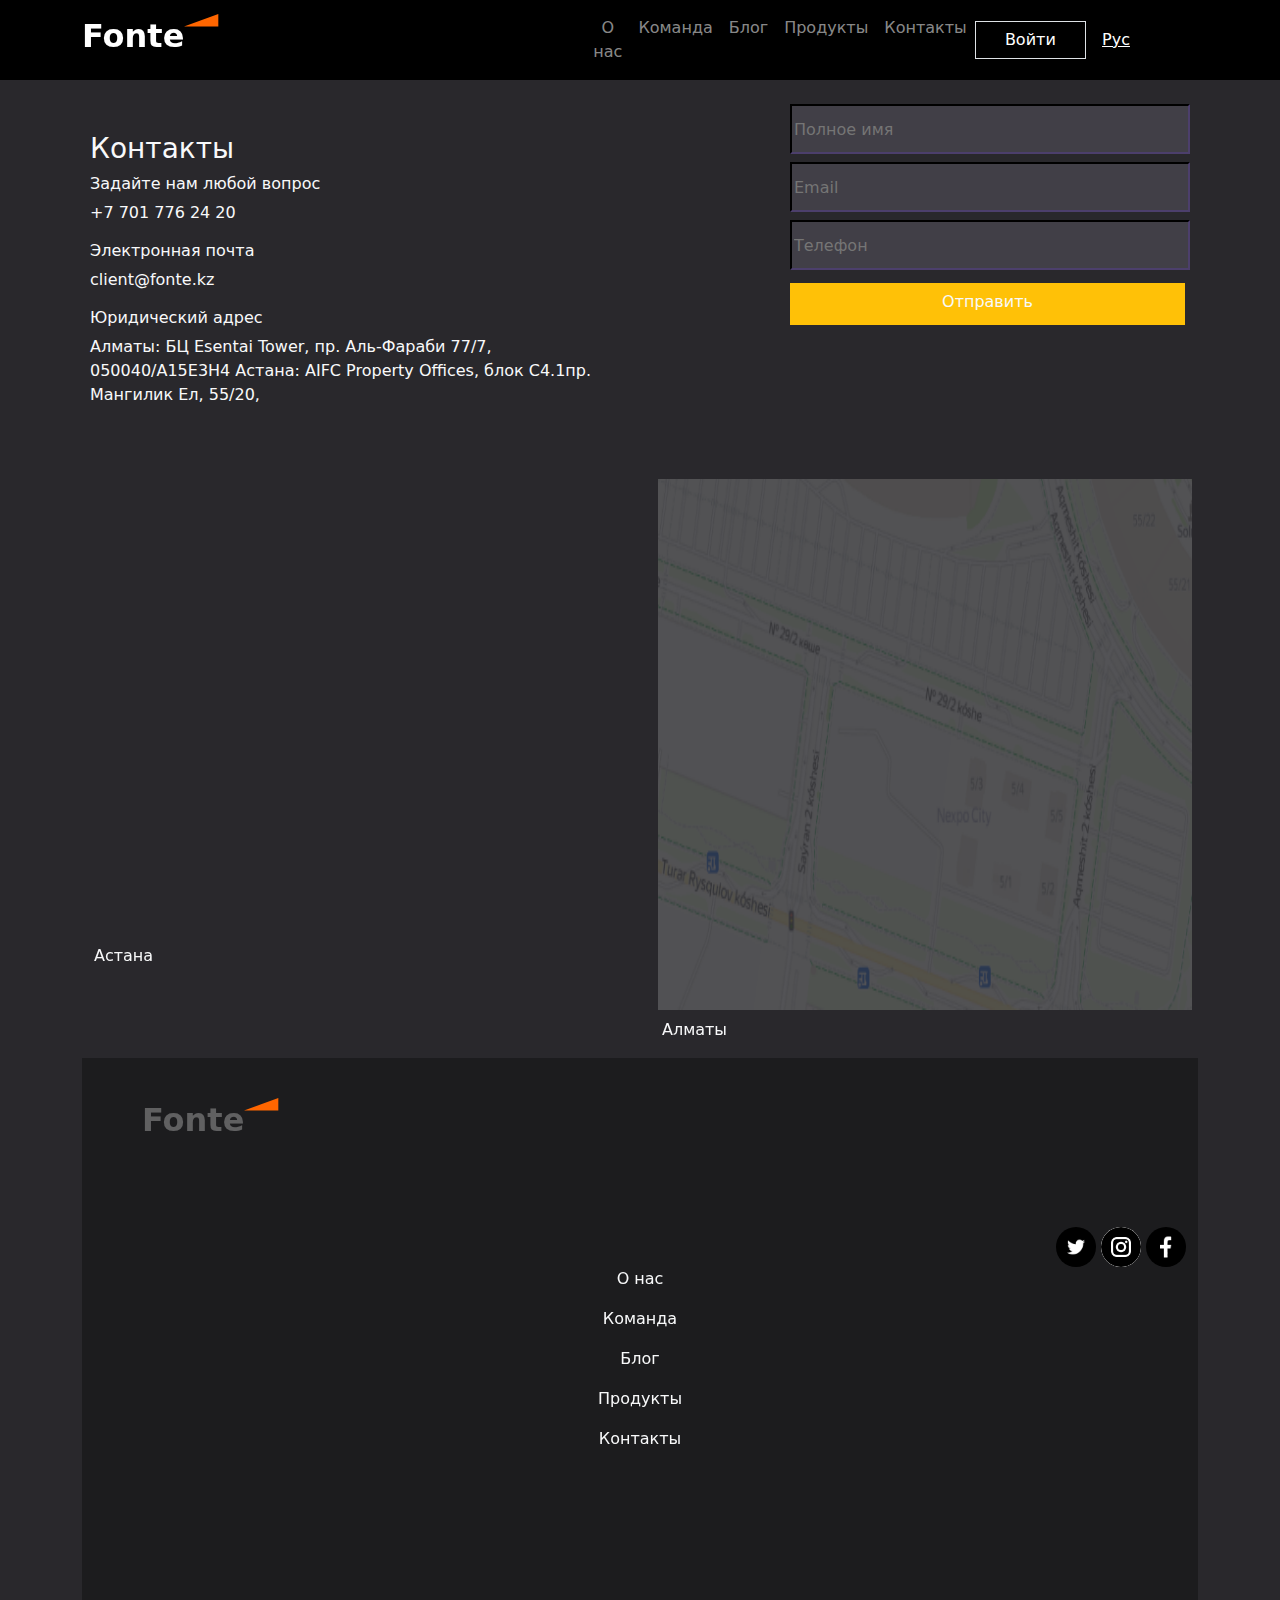
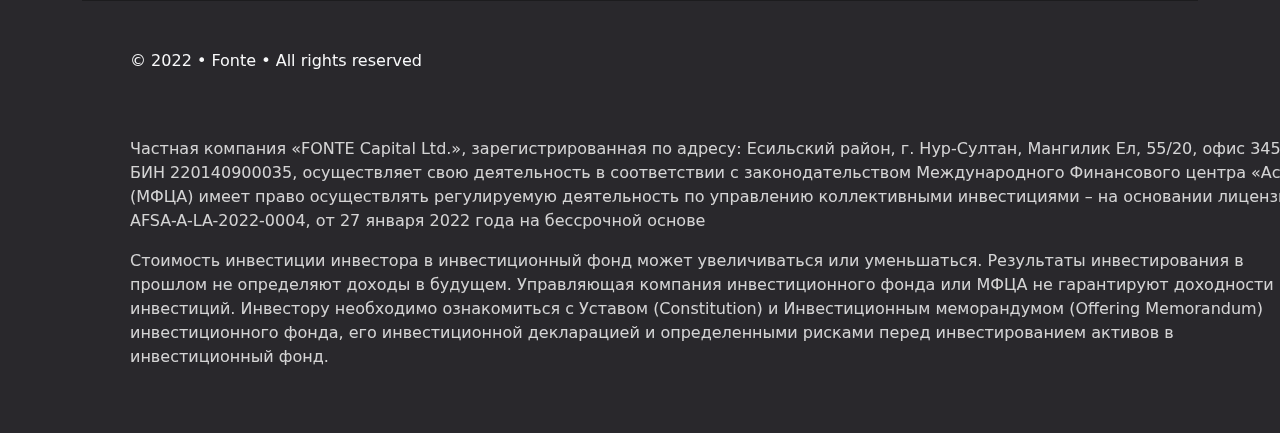
<file: index6.html>
<!DOCTYPE html>
<html lang="en">
<head>
    <meta charset="UTF-8">
    <meta http-equiv="X-UA-Compatible" content="IE=edge">
    <meta name="viewport" content="width=device-width, initial-scale=1.0">
    <title>Document</title>
    <link rel="stylesheet" href="css/reset.css" />
    <link rel="stylesheet" href="css/swiper-bundle.min.css" />
    <link rel="stylesheet" href="css/swiper.css" />
    <link rel="stylesheet" href="css/main.css" />
    <link rel="stylesheet" href="css/bootstrap.min.css">
    <script src="lib/swiper/swiper-bundle.min.js" defer></script>
    <script src="js/swiper.js" defer></script>
    <script src="js/app.js" defer></script>
    <link rel="stylesheet" href="css/style.css">
</head>
    <body class="logo">
      
    <header id="header" class="fined-top fixed-top">
    
      <nav class="navbar navbar-expand-lg navbar-dark " style="background-color: #000;">
    
         <div class="container ">
             <a href="#" class="navbar-brand blog__head mb-2">Fonte</a>
             <div class="hamburger">
              <div class="line"></div>
              <div class="line"></div>
              <div class="line"></div>
          </div>
                <div class="collapse navbar-collapse text-center" id="navContent">
       <ul class="navbar-nav   mb-lg-0 ">
                <li class="nav-item" style="text-decoration:dotted;">
                  <a href="index.html" class="nav-link nav_a">О нас</a>
                </li>           
                <li class="nav-item">
                  <a href="#" class="nav-link nav_a">Команда</a>
                </li>          
                <li class="nav-item">
                  <a href="index2.html" class="nav-link nav_a">Блог</a>
                </li>
                 <li class="nav-item">
                  <a href="index4.html" class="nav-link nav_a">Продукты</a>
                 </li>
                <li class="nav-item">
                   <a href="index6.html" class="nav-link nav_a">Контакты</a>
                </li>
               
     </ul>
   
  </div>
     <button class=" btn btn-outlike-white  border" type="button">Войти </button>
  
        <a href="#" class="btn-outlike-white p-3">Рус</a>
  </div>
      </nav>
      <nav class=" vertical w-100 " style="background-color: #000; height:250px;">
    
        <ul class=" w-100 d-flex  justify-content-center flex-column text-center " >
         <li class="nav-item  ">
           <a class="nav-link text-white" aria-current="page" href="#logo1">О нас</a>
         </li>
         <li class="nav-item">
           <a class="nav-link text-white" href="#href">Команда</a>
         </li>
         <li class="nav-item">
           <a class="nav-link text-white" href="#house">Блог</a>
         </li>
         <li class="nav-item">
           <a class="nav-link text-white" href="#ipotek">Продукты</a>
         </li>
         <li class="nav-item">
           <a class="nav-link text-white" href="#contact"> Контакты</a>
         </li>
 
       
     </ul>
    
 
    
   </nav>
  </header>
        <div class="container text-light">
            <div class="row">
                <div class="col-lg-12 col-md-12 col-sm-12 mt-5">
                    <div class="text-end p-2 mt-5">
                        <div class="mb-2">
                            <input style=" width: 400px; height: 50px; background-color: #413F47; border-color: #110e18;" type="text" class=" rounded-0" placeholder="Полное имя">
                          </div>
                          <div class="mt-2">
                            <input style="width: 400px; height: 50px; background-color: #413F47; border-color: #110e18;" type="text" class="mb-2  rounded-0" placeholder="Email">
                            <div class="mb-2 ">
                                <input style="width: 400px; height: 50px; background-color: #413F47; border-color: #110e18;" type="text" class="   rounded-0" placeholder="Телефон">
                              </div>
                                         <button style="margin: 5px; width: 395px;"  class="btn btn-warning  text-light">Отправить</button>

      <div class="text-start" >
        <div class="mb-25" style="margin-top: -18%;">
          <h3 >Контакты</h3>
        </div>
                     
                    <h6>Задайте нам любой вопрос</h6>
                    <p>  +7 701 776 24 20</p>
                        <h6> Электронная почта</h6>
                       <p>client@fonte.kz</p>
                        <h6> Юридический адрес</h6>
                        <p style="width: 32rem;"> Алматы: БЦ Esentai Tower, пр. Аль-Фараби 77/7, 050040/A15E3H4
                        Астана: AIFC Property Offices, блок С4.1пр. Мангилик Ел, 55/20, </p>
                </div>
    
            </div>
       
        </div>


                </div>
                     </div>
                   
          
      
         <div class="logo" >
              <div class="container">
            <div class="row">
     <div class="col-lg-3 col-md-6 col-sm-12 mt-5">
      <iframe src="https://www.google.com/maps/embed?pb=!1m18!1m12!1m3!1d25120.046282614327!2d69.32098369506559!3d38.09352912580876!2m3!1f0!2f0!3f0!3m2!1i1024!2i768!4f13.1!3m3!1m2!1s0x38c9df0a81a6bfdf%3A0x11374f209ab22985!2z0JTQsNC90LPQsNGA0LAsINCi0LDQtNC20LjQutC40YHRgtCw0L0!5e0!3m2!1sru!2s!4v1671343874946!5m2!1sru!2s" width="600" height="450" style="border:0;" allowfullscreen="" loading="lazy" referrerpolicy="no-referrer-when-downgrade"></iframe>
            <p class="mt-2 text-light">Астана</p>
        </div>
        <div class="col-lg-6 col-md-6 col-sm-12 mt-5">
            <img style="width: 100%; height: 59vh; margin-left: 285px;" src="/img/map2.png" alt="">
            <p class="mt-2 text-light" style=" margin-left: 289px;">Алматы</p>
        </div>
       </div>
        </div>
        <div class="logo2" style="background-color:  #1C1C1E;" >  
            <div class="container "  style="background-color:  #1C1C1E;">
            <div class="row" >
              <div>
                  <h3 class="blog__head p-5" style="color: rgba(255, 255, 255, 0.3);">Fonte</h3>
                     <div class="text-end">
                    <img class="color-png p-2 text-light rounded-circle " viewBox="0 0 50 50" width="40px" height="40px" src="/img/twitter.png" alt="">
                    <img class="rounded-circle" style="background-color: #fff; " viewBox="0 0 50 50" width="40px" height="40px" src="/img/instagram.png" alt="">
                    <img class="color-png p-2 text-light rounded-circle " viewBox="0 0 50 50" width="40px" height="40px" src="./img/facebook.png" alt="">
                    
                  </div>
                  <div class="text-center" style="margin-bottom: 150px;">
                          <p><a class="text-light text_a" style="text-decoration: none;" href="">О нас</a></p>
                <p><a class="text-light text_a" style="text-decoration: none;" href="">Команда</a></p>
                <p><a class="text-light text_a" style="text-decoration: none;" href="index2.html">Блог</a></p>
                <p><a class="text-light text_a" style="text-decoration: none;" href="index4.html">Продукты</a></p>
                <p><a class="text-light text_a" style="text-decoration: none;" href="">Контакты</a></p>
             
                  </div>
               
              </div>
            </div>
          </div>
          </div>
         </div>
      
          <footer>
            <div class="logo">
                <div class="container">
              <div class="row">
                 <div class=" col-lg-12 col-md-12 col-md-12 text-light p-5" >
              <p class="text-style ">© 2022 • Fonte • All rights reserved</p>
              <p class="fszp_12px pt-5" style="width: 75rem; color: #FFFFFFCC;">Частная компания «FONTE Capital Ltd.»,  зарегистрированная по адресу: Есильский район, г. Нур-Султан, Мангилик Ел, 55/20, офис 345-346, БИН 220140900035, осуществляет свою деятельность в соответствии с законодательством Международного Финансового центра «Астана» (МФЦА)  имеет право осуществлять регулируемую деятельность по управлению коллективными инвестициями – на основании лицензии № AFSA-A-LA-2022-0004, от 27 января 2022 года на бессрочной основе</p>
               <p style="width: 72rem; color: #FFFFFFCC;">
                  Стоимость инвестиции инвестора в инвестиционный фонд может увеличиваться или уменьшаться. Результаты инвестирования в прошлом не определяют доходы в будущем. Управляющая компания инвестиционного фонда или МФЦА не гарантируют доходности инвестиций. Инвестору необходимо ознакомиться с Уставом (Constitution) и Инвестиционным меморандумом (Offering Memorandum) инвестиционного фонда, его инвестиционной декларацией и определенными рисками перед инвестированием активов в инвестиционный фонд.
               </p>
                  
          </div>
              </div>
            </div>
            </div>
          </footer>
          
</body>
</html>
</file>
<file: css/main.css>
@import url("https://fonts.googleapis.com/css2?family=Montserrat:ital,wght@0,400;0,500;0,600;0,700;1,400;1,500;1,600;1,700&display=swap");

:root {
  --head-color: #ffffff;
  --main-color: #ffffff80;
  --main-bg: #29282c;
  --modal-form-bg: #29282c;
}
* {
  box-sizing: border-box;
}

body {
  
  background: var(--main-bg);
  color: var(--main-color);
  font-family: "Montserrat", sans-serif;
  user-select: none;
  
}


.team .wrapper,
.blog .wrapper {
  padding-top: 50px;
  max-width: 1170px;
  margin: 0 auto;
}

.team__head,
.blog__head {
  color: var(--head-color);
  font-size: 32px;
  font-weight: 600;
  margin-bottom: 44px;
  line-height: 29px;
  position: relative;
}

.team__head:after,
.blog__head:after {
  content: url(../img/vector.svg);
  position: relative;
  top: -20px;
}

.team__text {
  max-width: 840px;
  font-size: 16px;
  font-weight: 500;
  line-height: 140%;
  margin-bottom: 80px;
}
.team__cards {
  list-style: none;
  display: flex;
  justify-content: space-between;
  gap: 42px;
  width: 100%;
  margin-bottom: 70px;
}

.team__card {
  flex: 1;
  text-align: center;
  transition: all 0.4s ease;
}

.team__card img {
  width: 100%;
  margin-bottom: 20px;
  filter: grayscale(100%);
}

.team__card:hover {
  transform: scale(1.05);
}

.team__card:active {
  transform: scale(0.95);
}

.team__card h4 {
  font-size: 16px;
  font-weight: 700;
  color: var(--head-color);
  line-height: 20px;
}

.team__card p {
  font-size: 16px;
  font-weight: 500;
  color: var(--head-color);
  line-height: 20px;
}

.team__modal {
  position: fixed;
  top: 0;
  left: 0;
  width: 100vw;
  height: 100vh;
  display: flex;
  justify-content: center;
  align-items: center;
  background: #ffffff20;
  opacity: 1;
  transition: all 0.4s ease;
  pointer-events: all;
  z-index: 100;
}

.team__modal-form {
  background: var(--modal-form-bg);
  width: 800px;
  display: flex;
  padding: 50px;
  gap: 50px;
}

.team__modal-form img {
  width: 150px;
  height: 150px;
  filter: grayscale(100%);
}

.team__modal h4 {
  font-size: 16px;
  font-weight: 500;
  color: var(--head-color);
  line-height: 20px;
  line-height: 33px;
}

.team__modal h4:first-child {
  margin-top: 30px;
  font-weight: 700;
}

.team__modal p {
  margin-top: 20px;
  font-size: 16px;
  font-weight: 500;
  color: var(--main-color);
  line-height: 20px;
  margin-bottom: 24px;
  line-height: 140%;
}

.team__modal-hidden {
  opacity: 0;
  pointer-events: none;
}

.blog .wrapper {
  padding: 60px 0;
}

.blog__card {
  width: 320px;
  
}

.blog__card img {
  width: 100%;
  transition: all 0.4s ease;
  margin-bottom: 20px;
}

.blog__card:hover img {
  transform: scale(1.05);
}

.blog__info {
  display: flex;
  flex-direction: column;
  justify-content: space-between;
  height: 100px;
}

.blog__card h4 {
  font-size: 20px;
  font-weight: 700;
  line-height: 24px;
  color: var(--head-color);
}

.blog__card a {
  color: #ff6600;
  font-size: 12px;
  font-weight: 600;
  line-height: 14px;
  text-decoration: none;
}
.blog__card a:after {
  content: " >";
}


.header{
  background-size: cover;
      background-repeat: no-repeat;
  background-image: url(/img/a.svg);
  height: 670px;
  -webkit-filter: grayscale(100%);
  filter: grayscale(100%);
}

.style{
  font-weight: 700;
  font-size: 40px;
  padding-top: 70px;
  margin-left: 150px;
  color: #fff;
}

.text{
  margin-left: 150px;
  color: #ffff
}

.button-color{
  border: 1px solid #FF6600;
  border-radius: 0%;
  color: #FF6600;
}

.header-text{
  margin-left: 20px;
  padding: 45px;
}

.text1{
  position: absolute;
  font-weight: 500;
  font-size: 20px;
  margin-top: -27%;
  margin-left: 29%;
}

.container-box{
  background-color: #29282C;
  height: 500px;
}
.container-box-style{
  background-color: #29282C;

}


.mein-text{
  font-style: medium;
  font-size: 19px;
}

.text2{
  margin-left: 230px;
}

.style-text{
  margin-left: 40%;
}

.text-together{
  
  margin-top: -359px;
}

.text-b{
  padding-top: 40px;
}

.container-box1{
  background-color: #413F47;
}

.btn-warning{
  border-radius: 0%;
  padding-bottom: 10px;
  margin-right: 250px;
}
.text-button{
  margin-left: 250px;
}
.rounded-circle{
  background-color: #000;
}

.main-input{
padding-top: 15px;
}
.main-container{
background-color: #1C1C1E;    
}

.container-style{
  margin-top: -17px;
  padding: none;
background-color: #29282C;
}
.text-style{
  font-weight: 500;
  font-size: 16px;
}
.ts{
  font-style: 12px;
}

.navbar-brand{
  font-size:xx-large;
  font-weight: 600;
}

.btn-outlike-white{
  
  color: #fff;
  border: #fff;
  border-radius: 0%;
  width: 120px;
}

.navbar-nav{
  margin-left: 350px;
}
</file>
<file: css/style.css>
.navbar-brand{
    font-size:xx-large;
    font-weight: 600;
}

.btn-outlike-white{
    
    color: #fff;
    border: #fff;
    border-radius: 0%;
    width: 120px;
}

.navbar-nav{
    margin-left: 350px;
}

@media(min-width:992px){
    .vertical{
        display: none;
    }
    .vertical{ position: fixed;}               
    .vertical ul{
        /* display: none; */
        margin-top:0px;
        flex-direction: column;
        background-color:#242B33;
        z-index: 1;
    }
    .vertical ul a{
        margin: 0 auto;
        line-height: 55px;
        text-decoration: none;
        color:white;
        font-size: 24px;
    }
}

.header{
    background-size: cover;
        background-repeat: no-repeat;
    background-image: url(../img/a1.png);
    height: 670px;
    -webkit-filter: grayscale(100%);
    filter: grayscale(100%);
}

.style{
    font-weight: 700;
    font-size: 40px;
    padding-top: 70px;
    margin-left: 150px;
    color: #fff;
}

.text{
    margin-left: 150px;
    color: #ffff
}

.button-color{
    border: 1px solid #FF6600;
    border-radius: 0%;
    color: #FF6600;
}

.header-text{
    margin-left: 20px;
    padding: 45px;
}

.text1{
    position: absolute;
    font-weight: 500;
    font-size: 20px;
    margin-top: -27%;
    margin-left: 29%;
}

.container-box{
    background-color: #29282C;
    height: 500px;
}
.container-box-style{
    background-color: #29282C;

}



.mein-text{
    font-style: medium;
    font-size: 19px;
}

.text2{
    margin-left: 230px;
}

.style-text{
    margin-left: 40%;
}

.text-together{
    
    margin-top: -359px;
}

.text-b{
    padding-top: 40px;
}

.container-box1{
    background-color: #413F47;
}

.btn-warning{
    border-radius: 0%;
    padding-bottom: 10px;
    margin-right: 250px;
}
.text-button{
    margin-left: 250px;
}
.rounded-circle{
    background-color: #000;
}

.main-input{
 padding-top: 15px;
}
.main-container{
background-color: #1C1C1E;    
}

.container-style{
    margin-top: -17px;
    padding: none;
background-color: #29282C;
}
.text-style{
    font-weight: 500;
    font-size: 16px;
}
.ts{
    font-style: 12px;
}

.fw-light{
  font-size:22px;
}
.fszp_14px{
  font-size: 18px;
}
.logo{
  background-color: #29282C;
  background-size: cover;
  

}
.logo1{
  background-color:#413F47;
  background-size: cover;

}
.ab{
  color: #FF6600;
  text-decoration: none;
}
.ab:hover{
color: #f47928;
}

.border-box{
    background-color: #45444A;
    color: #fff;
}
.border-box1{

    background-color: #29282C;
    color: #fff;   
}
.text-style{
    font-weight: 500;
    font-size: 16px;
}
.hamburger{
    display: none;
}
.hidden{
    display: none;
}
.nav_a:hover{
    border-top: 1px solid #f47928;
}
    @media(max-width:992px){

        .hamburger{
            display: block;
            cursor: pointer;
            top: 25px;
            right:25px;
            position: fixed;
            /* float: right; */
        }
        .hamburger .line{
            width: 30px;
            height: 3px;
            background: rgb(229, 224, 224);
            margin: 6px 0;
    
        }
    }
.text_a:hover{
    
    border-bottom: 1px solid #f47928;
}
</file>
